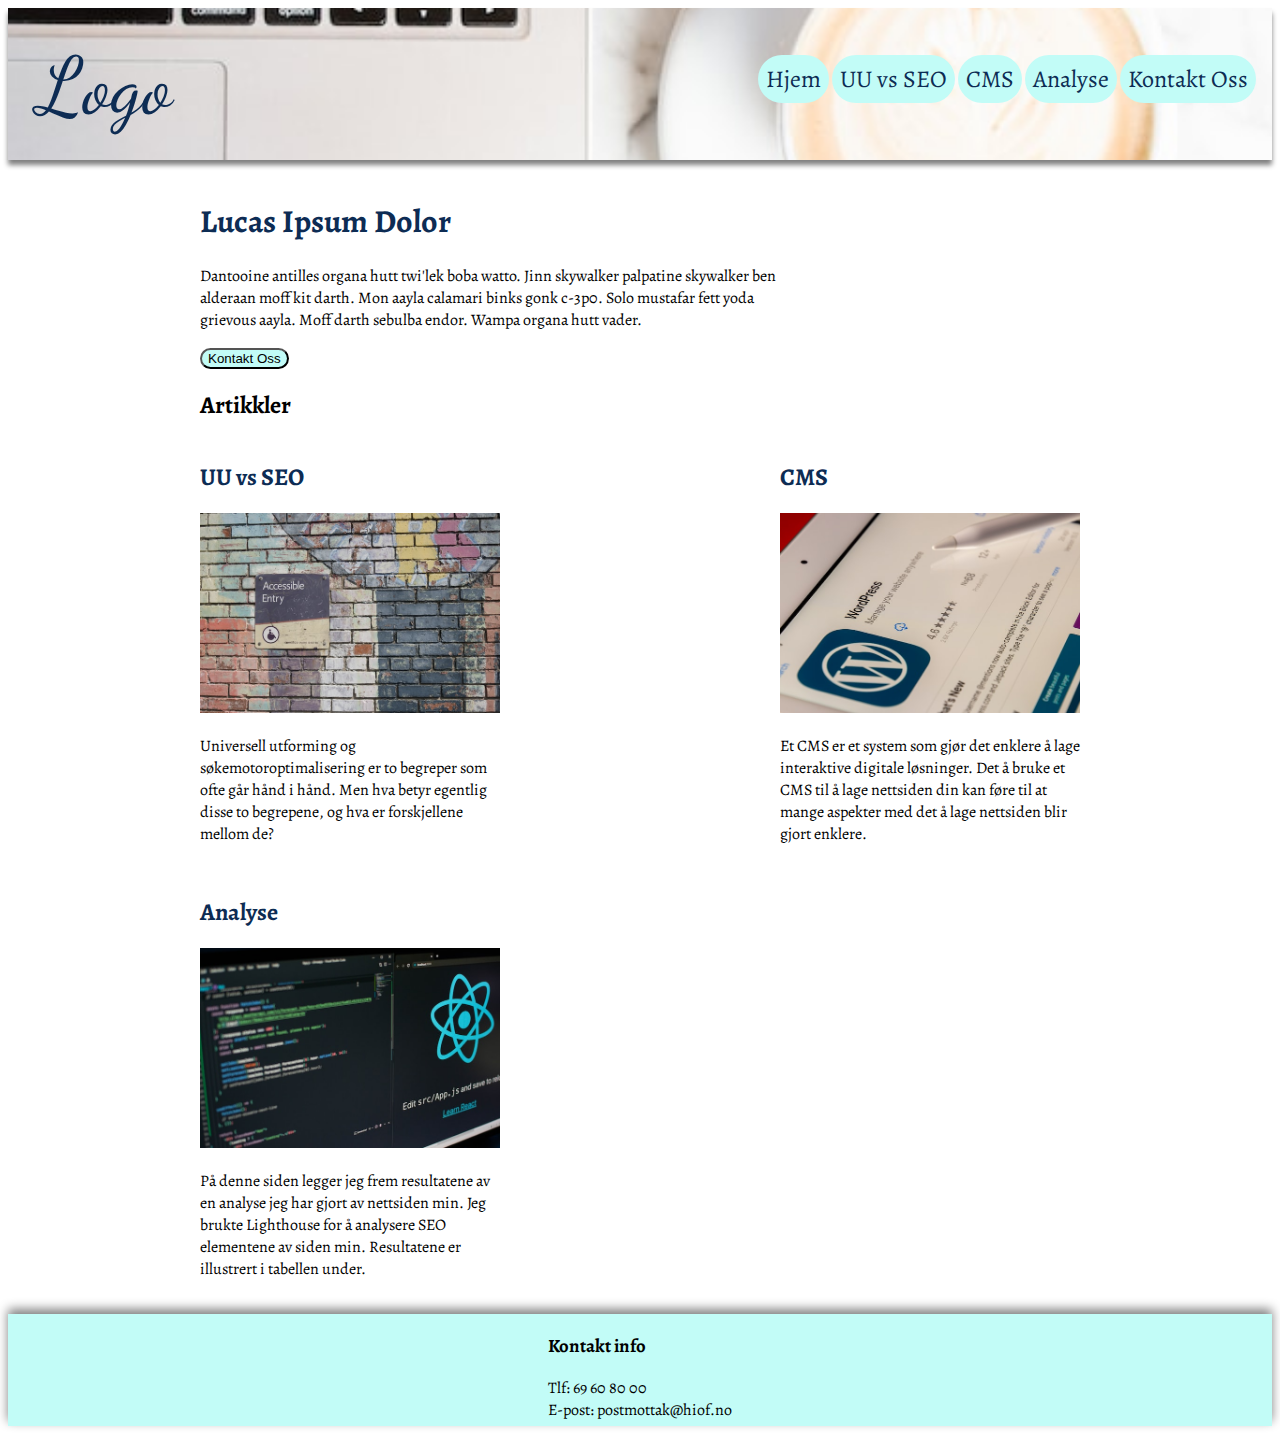
<file: index.html>
<!DOCTYPE html>
<html lang="nb">
    <head>
        <meta charset="UTF-8">
        <meta name="viewport" content="width=device-width, initial-scale=1">
        <meta name="description" content="Forsiden til Webutviklingseksamenen min.">
        <link href="fontawesome/css/fontawesome.css" rel="stylesheet">
        <link href="fontawesome/css/brands.css" rel="stylesheet">
        <link rel="stylesheet" type="text/css" href="fontawesome/css/solid.css">    
        <link rel="preconnect" href="https://fonts.googleapis.com">
        <link rel="preconnect" href="https://fonts.gstatic.com" crossorigin>
        <link href="https://fonts.googleapis.com/css2?family=Dancing+Script&display=swap" rel="stylesheet">
        <link rel="preconnect" href="https://fonts.googleapis.com">
        <link rel="preconnect" href="https://fonts.gstatic.com" crossorigin>
        <link href="https://fonts.googleapis.com/css2?family=Alegreya&display=swap" rel="stylesheet">
        <link rel="stylesheet" type="text/css" href="https://necolas.github.io/normalize.css/8.0.1/normalize.css">
        <link rel="stylesheet" type="text/css" href="style.css">
        <title>Forside</title>
    </head>
    <body>
        <div id="grid_container">
            <header>
                <h1 class="logo"><a href="index.html" class="logo_farge nostyle_link">Logo</a></h1>
                <nav>
                    <ul id="main-menu">
                        <li class="lys_farge knapp"><a href="index.html"  class="logo_farge nostyle_link">Hjem</a></li>
                        <li class="lys_farge knapp"><a href="uu_vs_seo.html"  class="logo_farge nostyle_link">UU vs SEO</a></li>
                        <li class="lys_farge knapp"><a href="cms.html"  class="logo_farge nostyle_link">CMS</a></li>
                        <li class="lys_farge knapp"><a href="analyse.html"  class="logo_farge nostyle_link">Analyse</a></li>
                        <li class="lys_farge knapp"><a href="kontakt_oss.html"  class="logo_farge nostyle_link">Kontakt Oss</a></li>
                    </ul>
                    <ul class="desktop-meny">
                        <li class="lys_farge knapp"><a href="index.html"  class="logo_farge nostyle_link">Hjem</a></li>
                        <li class="lys_farge knapp"><a href="uu_vs_seo.html"  class="logo_farge nostyle_link">UU vs SEO</a></li>
                        <li class="lys_farge knapp"><a href="cms.html"  class="logo_farge nostyle_link">CMS</a></li>
                        <li class="lys_farge knapp"><a href="analyse.html"  class="logo_farge nostyle_link">Analyse</a></li>
                        <li class="lys_farge knapp"><a href="kontakt_oss.html"  class="logo_farge nostyle_link">Kontakt Oss</a></li>
                    </ul>
                    <a href="#main-menu" id="ham-icon" class="logo_farge" onclick="hamMenu()"><i class="fa-solid fa-bars"></i></a>
                </nav>
            </header>

            <main>
                <section class="intro">
                    <h1 class="logo_farge">Lucas Ipsum Dolor</h1>
                    <p>Dantooine antilles organa hutt twi'lek boba watto. Jinn skywalker palpatine skywalker ben alderaan moff kit darth. Mon aayla calamari binks gonk c-3p0. Solo mustafar fett yoda grievous aayla. Moff darth sebulba endor. Wampa organa hutt vader.</p>
                    <form action="kontakt_oss.html">
                        <input class="lys_farge knapp" type="submit" value="Kontakt Oss">
                    </form>
                </section>
                <h2>Artikkler</h2>
                <section class="artikkel-boks">
                    <article>
                        <h2><a href='uu_vs_seo.html' class="logo_farge nostyle_link">UU vs SEO</a></h2>
                        <img src="bildebank/daniel-ali-ju1yFZkrxVg-unsplash.jpg" alt="Bilde av vegg med skilt der det står: Accessible entry" class="artikkel-bilde">
                        <p>Universell utforming og søkemotoroptimalisering er to begreper som ofte går hånd i hånd. Men hva betyr egentlig disse to begrepene, og hva er forskjellene mellom de?</p>
                    </article>
                    <article>
                        <h2><a href='cms.html' class="logo_farge nostyle_link">CMS</a></h2>
                        <img src="bildebank/souvik-banerjee--WPrNEM_6dg-unsplash.jpg" alt="Bilde av WordPress app" class="artikkel-bilde">
                        <p>Et CMS er et system som gjør det enklere å lage interaktive digitale løsninger. Det å bruke et CMS til å lage nettsiden din kan føre til at mange aspekter med det å lage nettsiden blir gjort enklere.</p>
                    </article>
                    <article>
                        <h2><a href='analyse.html' class="logo_farge nostyle_link">Analyse</a></h2>
                        <img src="bildebank/artikkel3.jpg" alt="Immage of another thing" class="artikkel-bilde">
                        <p>På denne siden legger jeg frem resultatene av en analyse jeg har gjort av nettsiden min. Jeg brukte Lighthouse for å analysere SEO elementene av siden min. Resultatene er illustrert i tabellen under.</p>
                    </article>
                </section>
            </main>
            <footer class="lys_farge">
                <div>
                    <h3>Kontakt info</h3>
                    <p>Tlf: 69 60 80 00<br>
                    E-post: postmottak@hiof.no</p>
                </div>
            </footer>
        </div>
        <script src="ham.js"></script>
    </body>
</html>
</file>
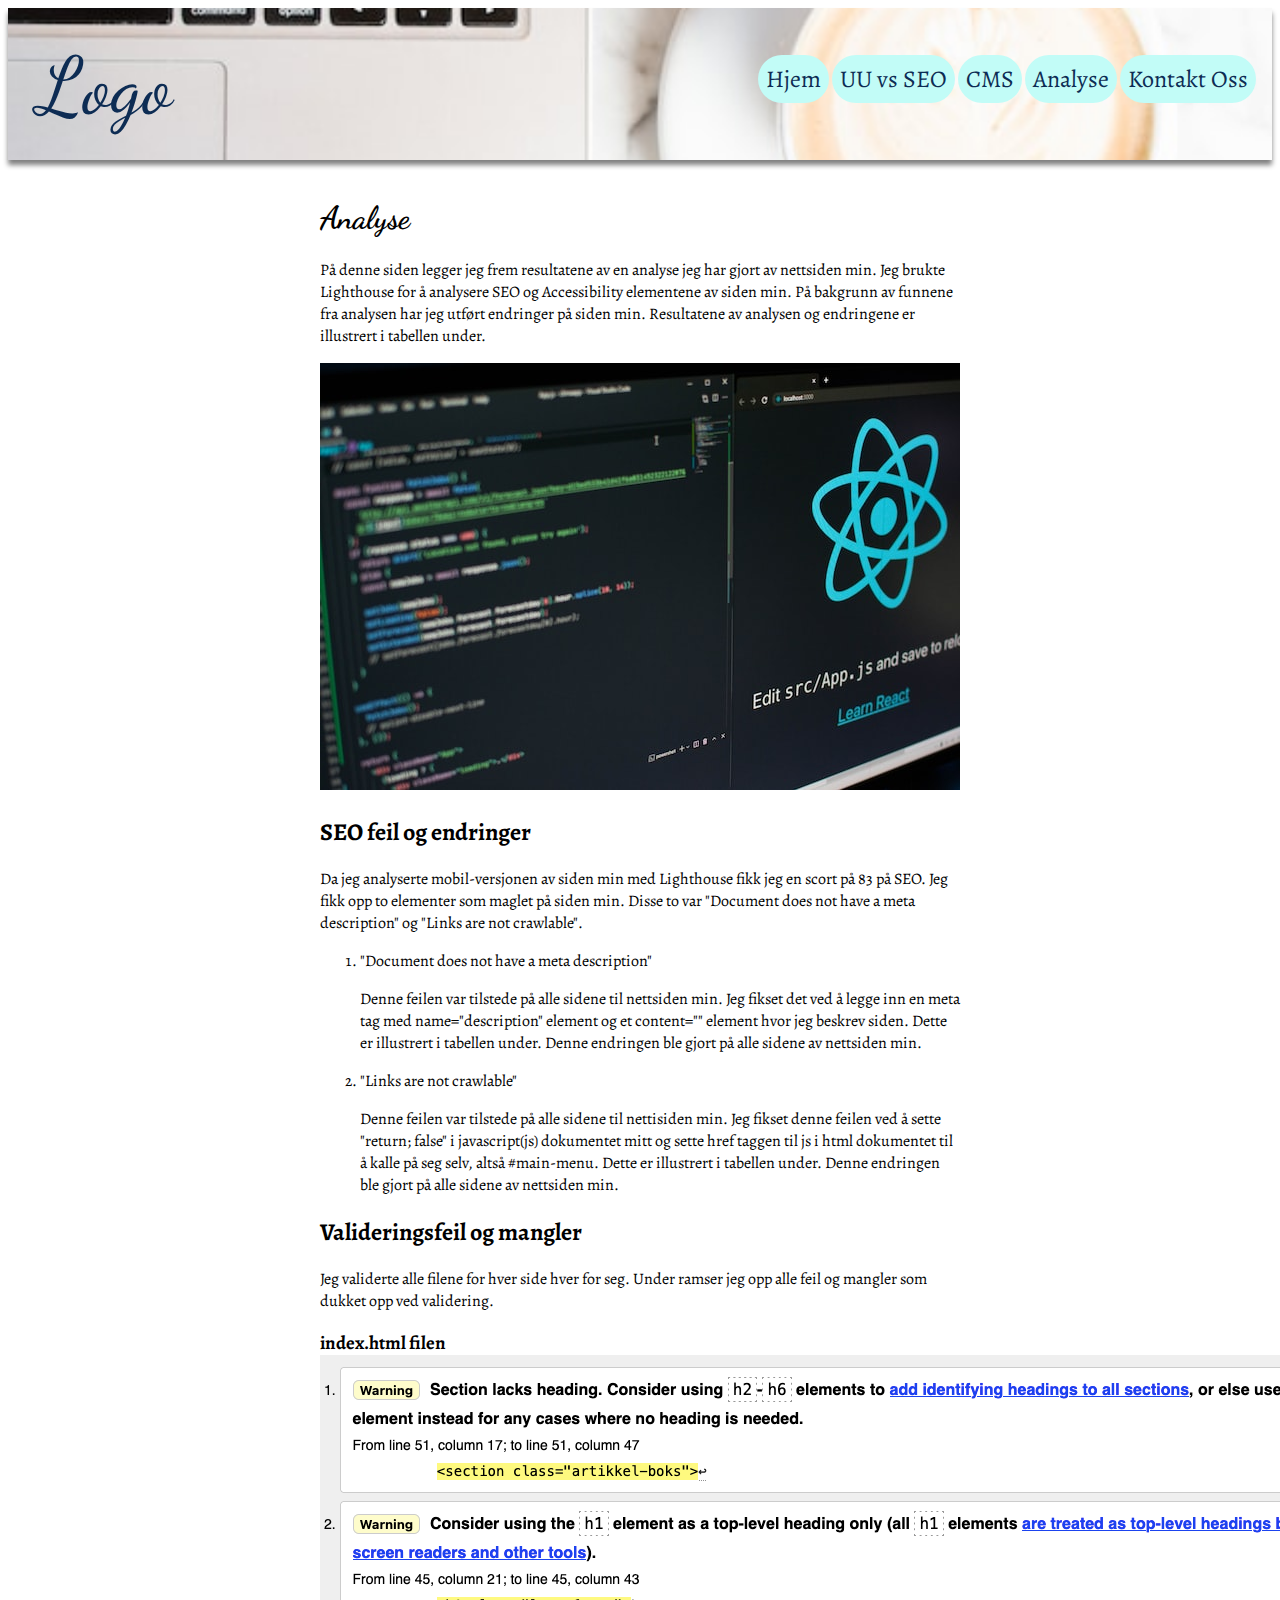
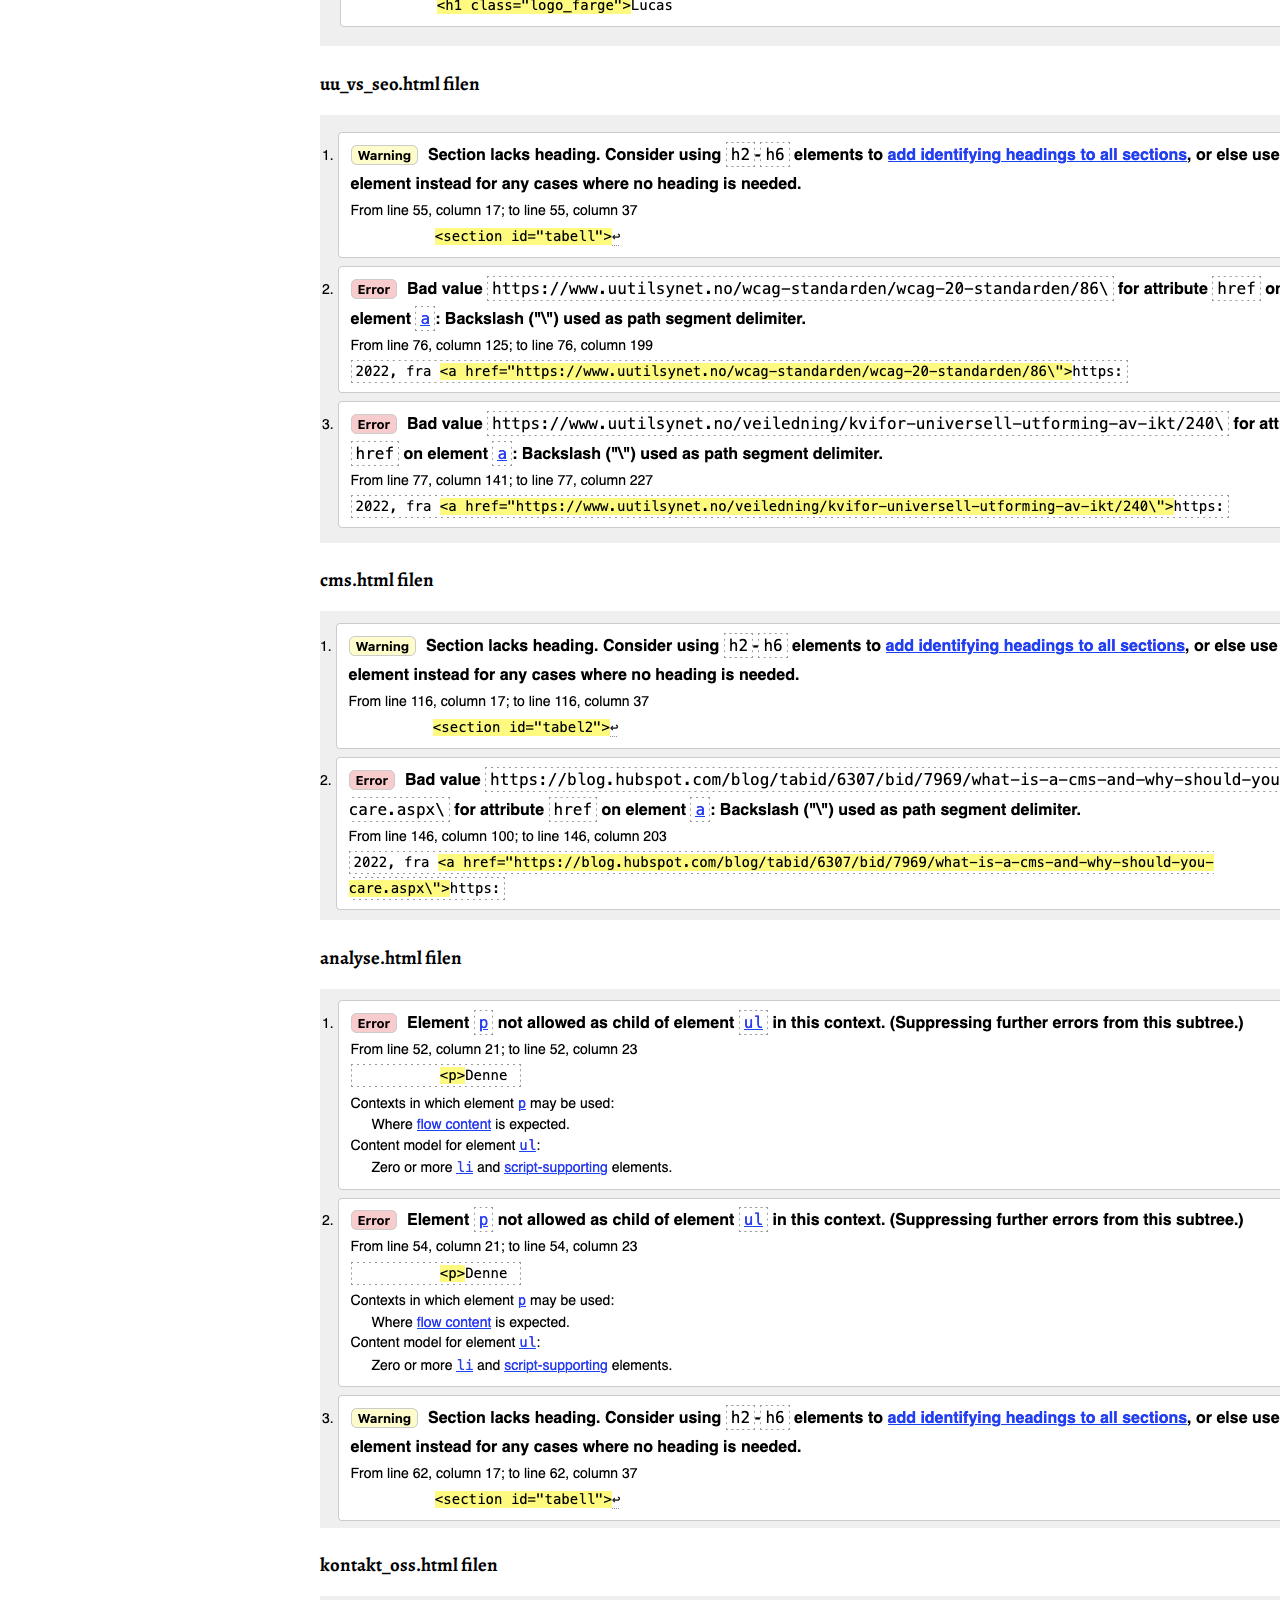
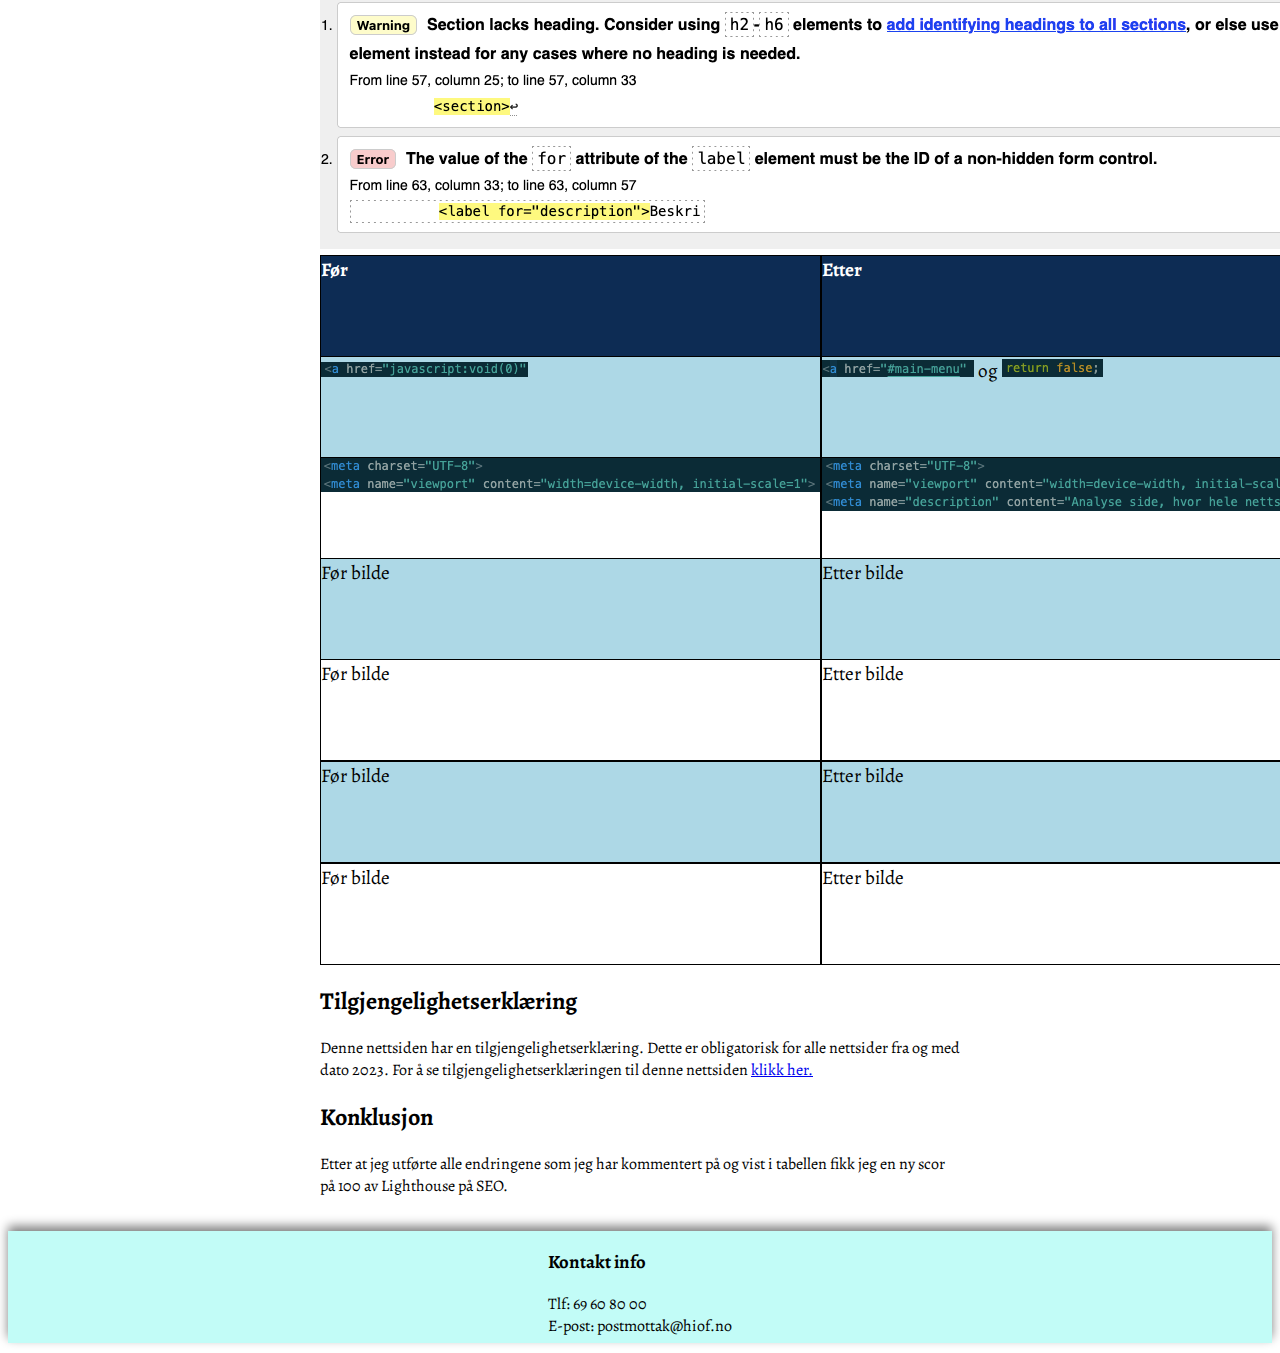
<file: analyse.html>
<!DOCTYPE html>
<html lang="nb">
    <head>
        <meta charset="UTF-8">
        <meta name="viewport" content="width=device-width, initial-scale=1">
        <meta name="description" content="Analyse side, hvor hele nettstedet blir analysert.">
        <meta property="og:url"                content="http://www.nytimes.com/2015/02/19/arts/international/when-great-minds-dont-think-alike.html" />
        <meta property="og:type"               content="article" />
        <meta property="og:title"              content="When Great Minds Don’t Think Alike" />
        <meta property="og:description"        content="How much does culture influence creative thinking?" />
        <meta property="og:image"              content="http://static01.nyt.com/images/2015/02/19/arts/international/19iht-btnumbers19A/19iht-btnumbers19A-facebookJumbo-v2.jpg" />
        <meta name="twitter:card" content="summary_large_image">
        <meta name="twitter:title" content="Analyse av nettiden">
        <meta name="twitter:description" content="På denne siden legger jeg frem resultatene av en analyse jeg har gjort av nettsiden min.">
        <meta name="twitter:site" content="@WebEksamen">
        <meta name="twitter:creator" content="@ymhope">
        <meta name="twitter:image" content="bildebank/header.jpg">
        <meta name="twitter:image:alt" content="Bilde av en kaffekopp og en PC på en pult">
        <link href="fontawesome/css/fontawesome.css" rel="stylesheet">
        <link href="fontawesome/css/brands.css" rel="stylesheet">
        <link rel="stylesheet" type="text/css" href="fontawesome/css/solid.css">    
        <link rel="preconnect" href="https://fonts.googleapis.com">
        <link rel="preconnect" href="https://fonts.gstatic.com" crossorigin>
        <link href="https://fonts.googleapis.com/css2?family=Dancing+Script&display=swap" rel="stylesheet">
        <link rel="preconnect" href="https://fonts.googleapis.com">
        <link rel="preconnect" href="https://fonts.gstatic.com" crossorigin>
        <link href="https://fonts.googleapis.com/css2?family=Alegreya&display=swap" rel="stylesheet">
        <link rel="stylesheet" type="text/css" href="https://necolas.github.io/normalize.css/8.0.1/normalize.css">
        <link rel="stylesheet" type="text/css" href="style.css">
        <link rel="stylesheet" type="text/css" href="innholdssider.css">
        <title>Analyse</title>
    </head>
    <body>
        <div id="grid_container">
            <header>
                <h1 class="logo"><a href="index.html" class="logo_farge nostyle_link">Logo</a></h1>
                <nav>
                    <ul id="main-menu">
                        <li class="lys_farge knapp"><a href="index.html"  class="logo_farge nostyle_link">Hjem</a></li>
                        <li class="lys_farge knapp"><a href="uu_vs_seo.html"  class="logo_farge nostyle_link">UU vs SEO</a></li>
                        <li class="lys_farge knapp"><a href="cms.html"  class="logo_farge nostyle_link">CMS</a></li>
                        <li class="lys_farge knapp"><a href="analyse.html"  class="logo_farge nostyle_link">Analyse</a></li>
                        <li class="lys_farge knapp"><a href="kontakt_oss.html"  class="logo_farge nostyle_link">Kontakt Oss</a></li>
                    </ul>
                    <ul class="desktop-meny">
                        <li class="lys_farge knapp"><a href="index.html"  class="logo_farge nostyle_link">Hjem</a></li>
                        <li class="lys_farge knapp"><a href="uu_vs_seo.html"  class="logo_farge nostyle_link">UU vs SEO</a></li>
                        <li class="lys_farge knapp"><a href="cms.html"  class="logo_farge nostyle_link">CMS</a></li>
                        <li class="lys_farge knapp"><a href="analyse.html"  class="logo_farge nostyle_link">Analyse</a></li>
                        <li class="lys_farge knapp"><a href="kontakt_oss.html"  class="logo_farge nostyle_link">Kontakt Oss</a></li>
                    </ul>
                    <a href="#main-menu" id="ham-icon" class="logo_farge" onclick="hamMenu()"><i class="fa-solid fa-bars"></i></a>
                </nav>
            </header>

            <main>
                <h1>Analyse</h1>
                <p>På denne siden legger jeg frem resultatene av en analyse jeg har gjort av nettsiden min. Jeg brukte Lighthouse for å analysere SEO og Accessibility elementene av siden min. På bakgrunn av funnene fra analysen har jeg utført endringer på siden min. Resultatene av analysen og endringene er illustrert i tabellen under.</p>
                <img src="bildebank/artikkel3.jpg" alt="Bilde">
                <h2>SEO feil og endringer</h2>
                <p>Da jeg analyserte mobil-versjonen av siden min med Lighthouse fikk jeg en scort på 83 på SEO. Jeg fikk opp to elementer som maglet på siden min. Disse to var "Document does not have a meta description" og "Links are not crawlable".</p>
                <ol>
                    <li lang="en">"Document does not have a meta description"</li>
                    <p>Denne feilen var tilstede på alle sidene til nettsiden min. Jeg fikset det ved å legge inn en meta tag med name="description" element og et content="" element hvor jeg beskrev siden. Dette er illustrert i tabellen under. Denne endringen ble gjort på alle sidene av nettsiden min. </p>
                    <li lang="en">"Links are not crawlable"</li>
                    <p>Denne feilen var tilstede på alle sidene til nettisiden min. Jeg fikset denne feilen ved å sette "return; false" i javascript(js) dokumentet mitt og sette href taggen til js i html dokumentet til å kalle på seg selv, altså #main-menu. Dette er illustrert i tabellen under. Denne endringen ble gjort på alle sidene av nettsiden min.</p>
                </ol>
                <h2>Valideringsfeil og mangler</h2>
                <p>Jeg validerte alle filene for hver side hver for seg. Under ramser jeg opp alle feil og mangler som dukket opp ved validering.</p>
                <h3>index.html filen</3>
                <img src="bildebank/valideringindex.png" alt="Bidle av feil og mangler på inderx.html siden etter validering.">
                <h3>uu_vs_seo.html filen</h3>
                <img src="bildebank/valideringuu.png" alt="Bidle av feil og mangler på uu_vs_seo.html siden etter validering.">
                <h3>cms.html filen</h3>
                <img src="bildebank/valideringcms.png" alt="Bidle av feil og mangler på cms.html siden etter validering.">
                <h3>analyse.html filen</h3>
                <img src="bildebank/valideringanalyse.png" alt="Bidle av feil og mangler på analyse.html siden etter validering.">
                <h3>kontakt_oss.html filen</h3>
                <img src="bildebank/valideringkontakt.png" alt="Bidle av feil og mangler på kontakt_oss.html siden etter validering.">
                <section id="tabell">
                    <!--Alle bildene i tabellen er screenshots tatt av meg selv.-->
                    <div class="kol to">
                        <p class="øverst andrek">Før</p>
                        <p class="rado"><img class="føretter" src="bildebank/fcrawler.png" alt="Bilde av hvordan koden var før endringer"></p>
                        <p><img src="bildebank/fmeta.png" alt="Bilde av hvrdan koden var før endringer."></p>
                        <p class="rado">Før bilde</p>
                        <p>Før bilde</p>
                        <p class="rado">Før bilde</p>
                        <p>Før bilde</p>
                    </div>
                    <div class="kol tre">
                        <p class="øverst tredjek">Etter</p>
                        <p class="rado"><img class="føretter" src="bildebank/ecrawler.png" alt="Bilde av hvordan koden var etter endringer."> og <img src="bildebank/jsendring.png" alt="Bilde av endring"></p>
                        <p><img src="bildebank/emeta.png" alt="Bilde av hvordan koden var etter endringer."></p>
                        <p class="rado">Etter bilde</p>
                        <p>Etter bilde</p>
                        <p class="rado">Etter bilde</p>
                        <p>Etter bilde</p>
                    </div>
                </section>
                <h2>Tilgjengelighetserklæring</h2>
                <p>Denne nettsiden har en tilgjengelighetserklæring. Dette er obligatorisk for alle nettsider fra og med dato 2023. For å se tilgjengelighetserklæringen til denne nettsiden <a href="tilgjengelighetserklæring.xlsx">klikk her.</a></p>
                <h2>Konklusjon</h2>
                <p>Etter at jeg utførte alle endringene som jeg har kommentert på og vist i tabellen fikk jeg en ny scor på 100 av Lighthouse på SEO.</p>
            </main>
            <footer class="lys_farge">
                <div>
                    <h3>Kontakt info</h3>
                    <p>Tlf: 69 60 80 00<br>
                    E-post: postmottak@hiof.no</p>
                </div>
            </footer>
        </div>
        <script src="ham.js"></script>
    </body>
</html>
</file>
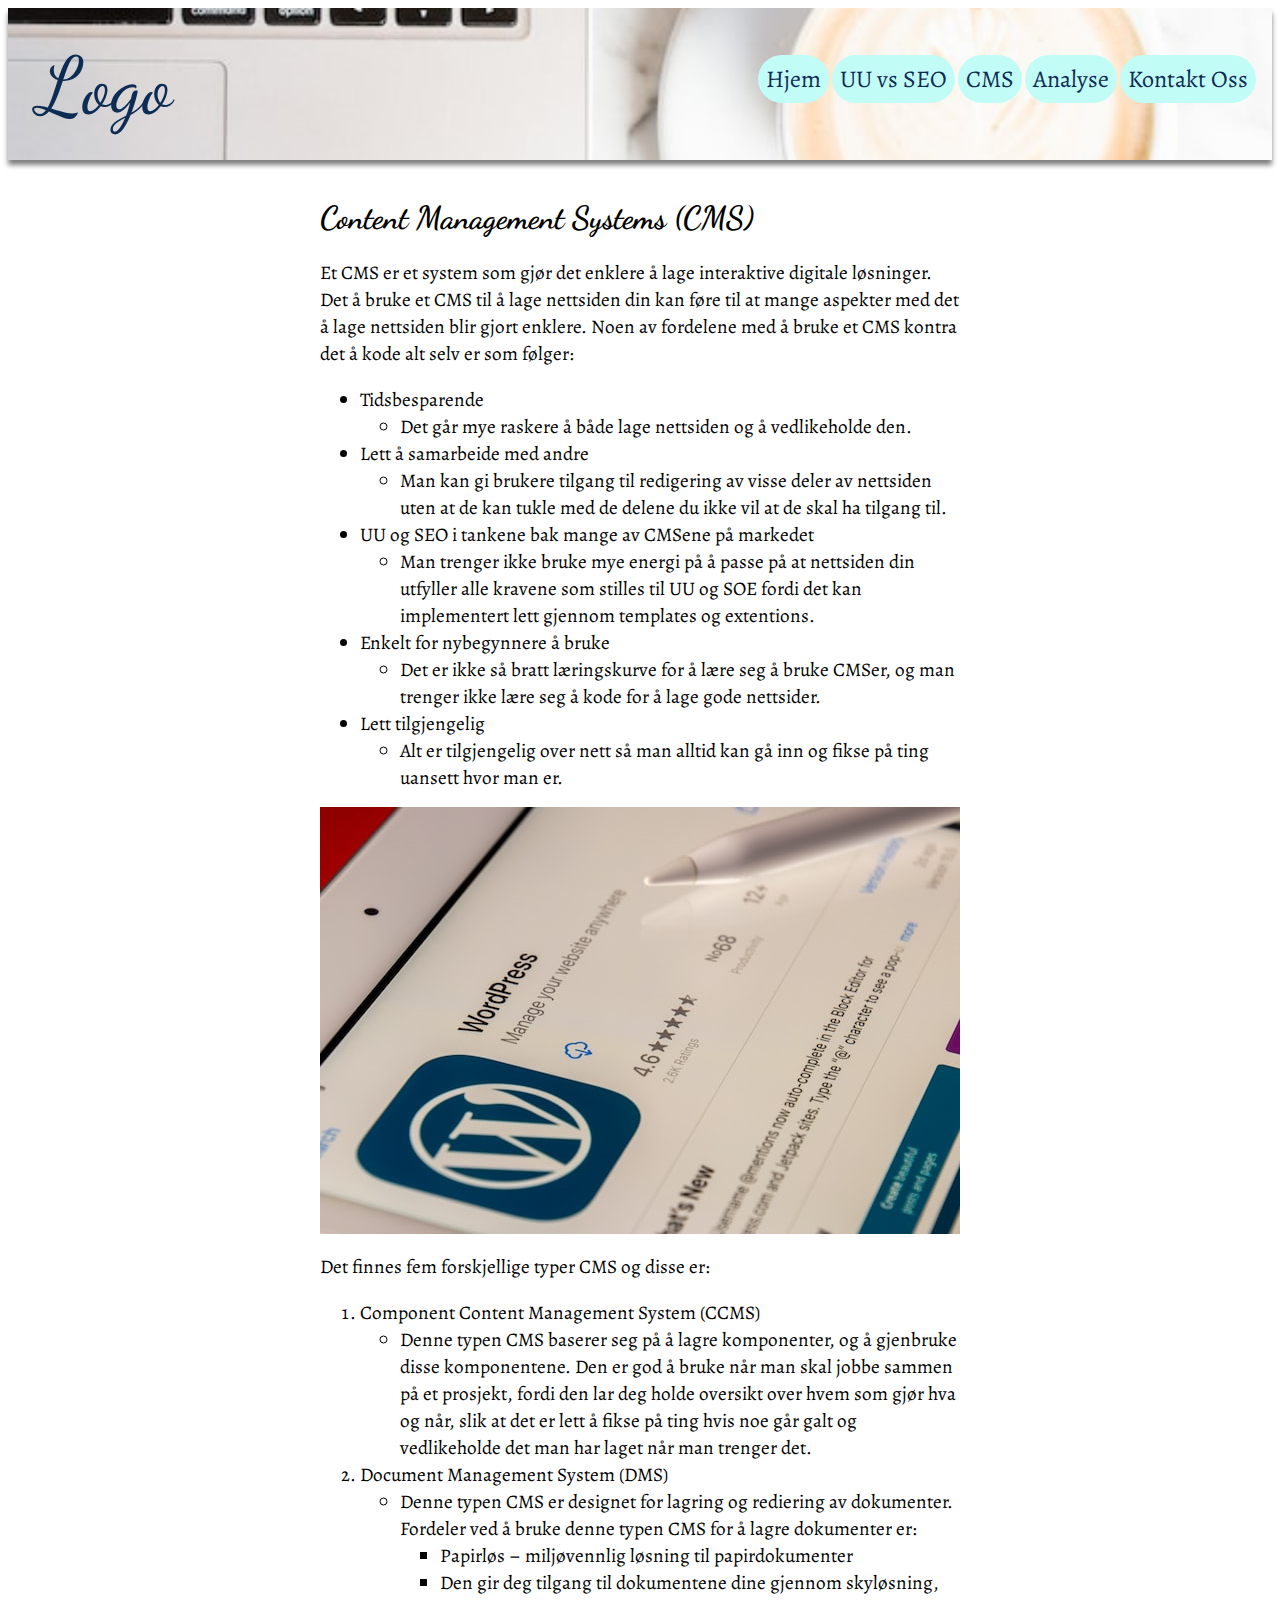
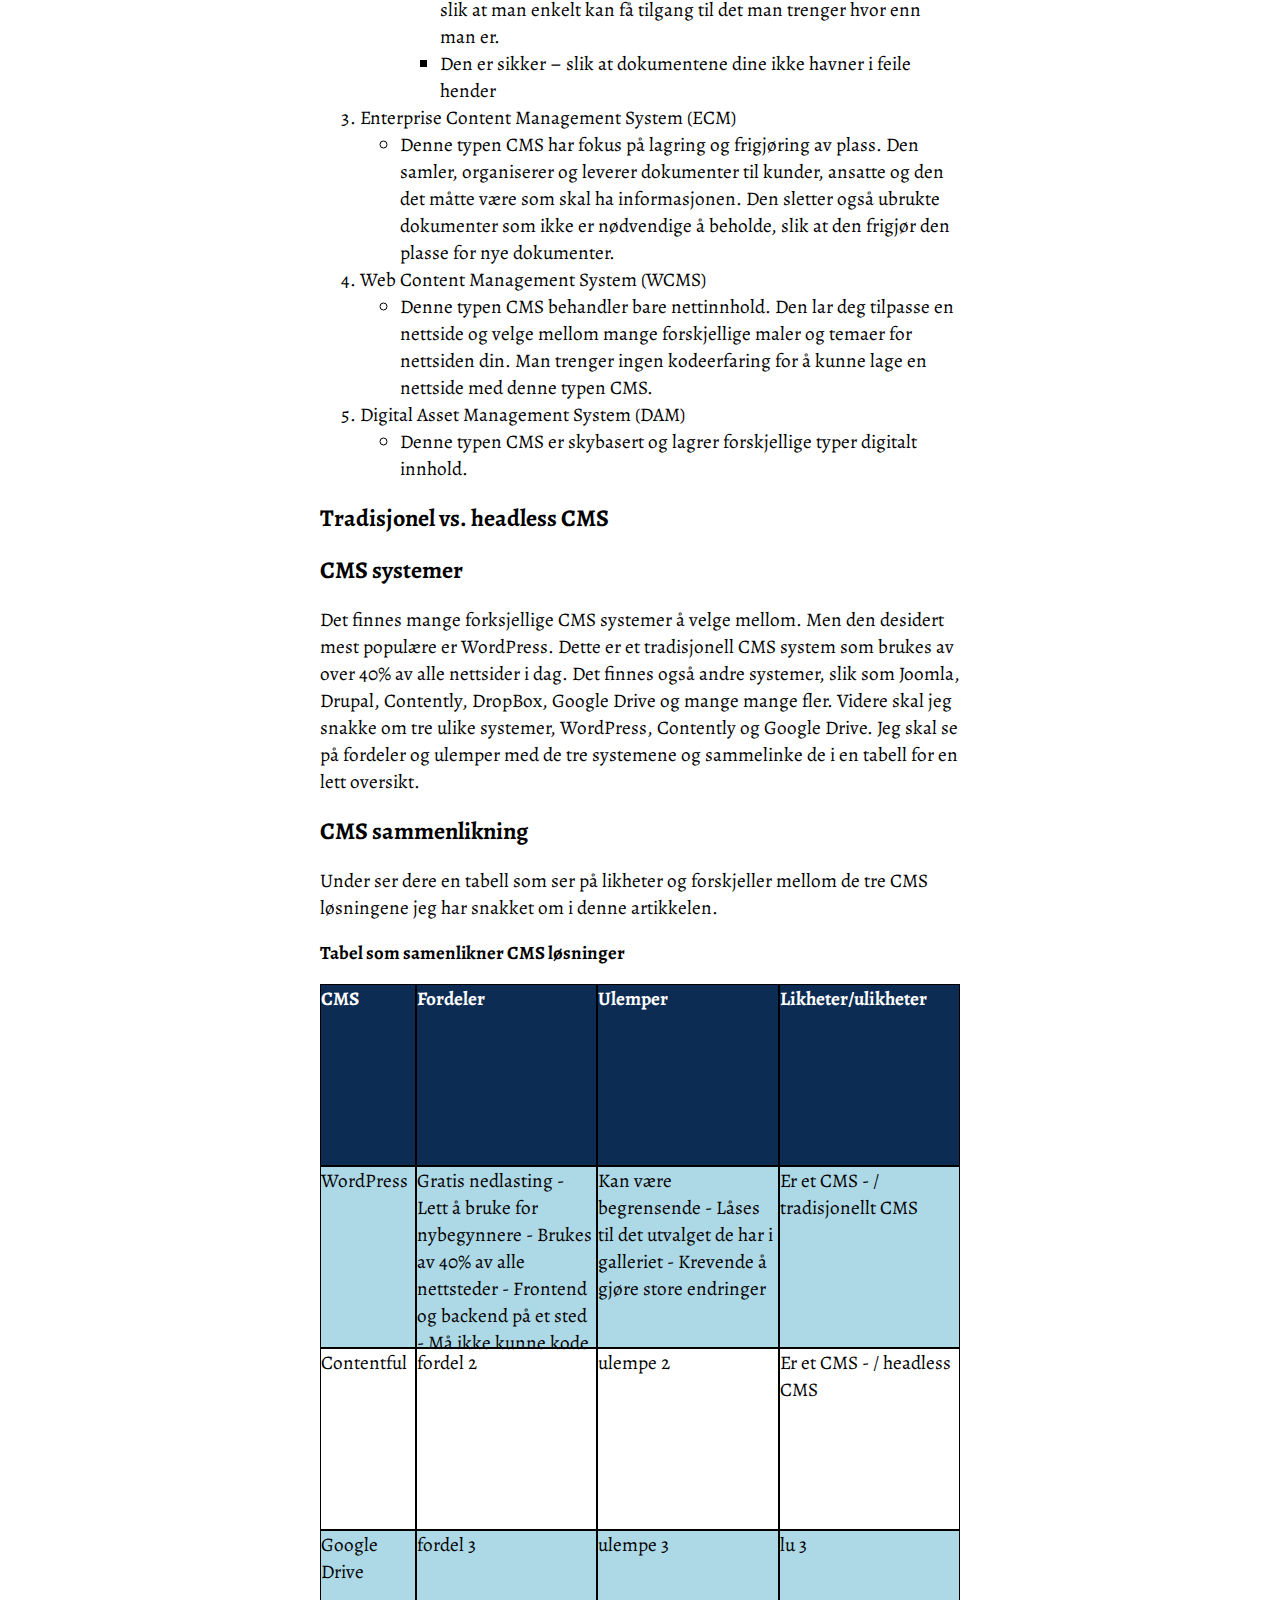
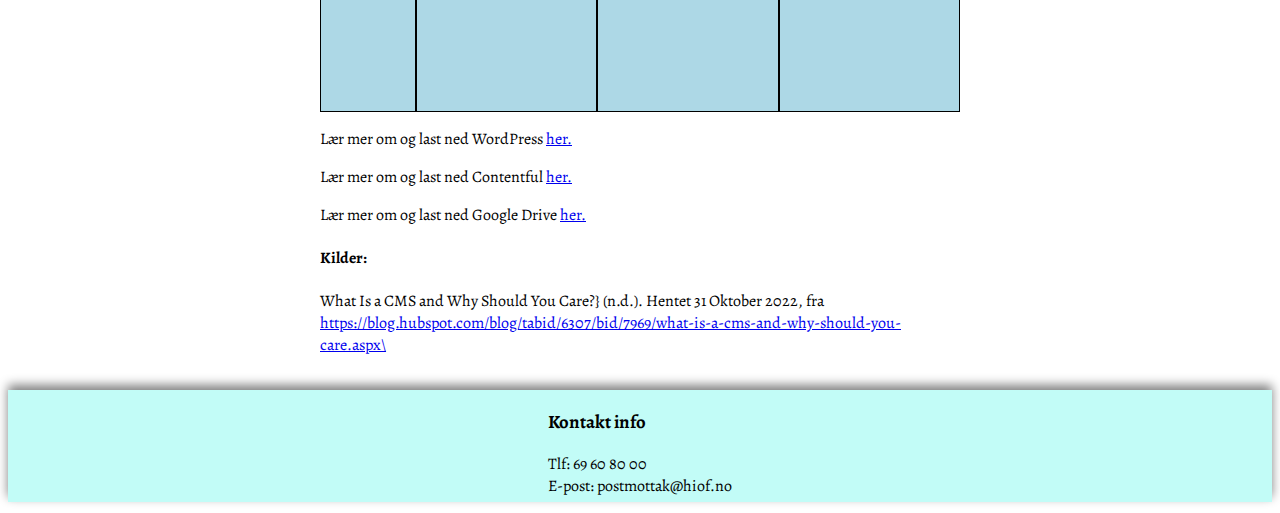
<file: cms.html>
<!DOCTYPE html>
<html lang="nb">
    <head>
        <meta charset="UTF-8">
        <meta name="viewport" content="width=device-width, initial-scale=1">
        <meta name="description" content="CMS, Content Management Systems">
        <link href="fontawesome/css/fontawesome.css" rel="stylesheet">
        <link href="fontawesome/css/brands.css" rel="stylesheet">
        <link rel="stylesheet" type="text/css" href="fontawesome/css/solid.css">    
        <link rel="preconnect" href="https://fonts.googleapis.com">
        <link rel="preconnect" href="https://fonts.gstatic.com" crossorigin>
        <link href="https://fonts.googleapis.com/css2?family=Dancing+Script&display=swap" rel="stylesheet">
        <link rel="preconnect" href="https://fonts.googleapis.com">
        <link rel="preconnect" href="https://fonts.gstatic.com" crossorigin>
        <link href="https://fonts.googleapis.com/css2?family=Alegreya&display=swap" rel="stylesheet">
        <link rel="stylesheet" type="text/css" href="https://necolas.github.io/normalize.css/8.0.1/normalize.css">
        <link rel="stylesheet" type="text/css" href="style.css">
        <link rel="stylesheet" type="text/css" href="innholdssider.css">
        <title>CMS</title>
    </head>
    <body>
        <div id="grid_container">
            <header>
                <h1 class="logo"><a href="index.html" class="logo_farge nostyle_link">Logo</a></h1>
                <nav>
                    <ul id="main-menu">
                        <li class="lys_farge knapp"><a href="index.html"  class="logo_farge nostyle_link">Hjem</a></li>
                        <li class="lys_farge knapp"><a href="uu_vs_seo.html"  class="logo_farge nostyle_link">UU vs SEO</a></li>
                        <li class="lys_farge knapp"><a href="cms.html"  class="logo_farge nostyle_link">CMS</a></li>
                        <li class="lys_farge knapp"><a href="analyse.html"  class="logo_farge nostyle_link">Analyse</a></li>
                        <li class="lys_farge knapp"><a href="kontakt_oss.html"  class="logo_farge nostyle_link">Kontakt Oss</a></li>
                    </ul>
                    <ul class="desktop-meny">
                        <li class="lys_farge knapp"><a href="index.html"  class="logo_farge nostyle_link">Hjem</a></li>
                        <li class="lys_farge knapp"><a href="uu_vs_seo.html"  class="logo_farge nostyle_link">UU vs SEO</a></li>
                        <li class="lys_farge knapp"><a href="cms.html"  class="logo_farge nostyle_link">CMS</a></li>
                        <li class="lys_farge knapp"><a href="analyse.html"  class="logo_farge nostyle_link">Analyse</a></li>
                        <li class="lys_farge knapp"><a href="kontakt_oss.html"  class="logo_farge nostyle_link">Kontakt Oss</a></li>
                    </ul>
                    <a href="#main-menu" id="ham-icon" class="logo_farge" onclick="hamMenu()"><i class="fa-solid fa-bars"></i></a>
                </nav>
            </header>

            <main>
                <h1>Content Management Systems (CMS)</h1>
                <p class="texti">Et CMS er et system som gjør det enklere å lage interaktive digitale løsninger. Det å bruke et CMS til å lage nettsiden din kan føre til at mange aspekter med det å lage nettsiden blir gjort enklere. Noen av fordelene med å bruke et CMS kontra det å kode alt selv er som følger:</p>
                <ul>
                    <li class="texti">Tidsbesparende
                        <ul>
                            <li class="texti">Det går mye raskere å både lage nettsiden og å vedlikeholde den.</li>
                        </ul>
                    </li>
                    <li class="texti">Lett å samarbeide med andre
                        <ul> 
                            <li class="texti">Man kan gi brukere tilgang til redigering av visse deler av nettsiden uten at de kan tukle med de delene du ikke vil at de skal ha tilgang til.</li>
                        </ul>
                    </li>
                    <li class="texti">UU og SEO i tankene bak mange av CMSene på markedet
                        <ul> 
                            <li class="texti">Man trenger ikke bruke mye energi på å passe på at nettsiden din utfyller alle kravene som stilles til UU og SOE fordi det kan implementert lett gjennom templates og extentions.</li>
                        </ul>
                    </li>
                    <li class="texti">Enkelt for nybegynnere å bruke
                        <ul> 
                            <li class="texti">Det er ikke så bratt læringskurve for å lære seg å bruke CMSer, og man trenger ikke lære seg å kode for å lage gode nettsider.</li>
                        </ul>
                    </li>
                    <li class="texti">Lett tilgjengelig
                        <ul>
                            <li class="texti">Alt er tilgjengelig over nett så man alltid kan gå inn og fikse på ting uansett hvor man er.</li>
                        </ul>
                    </li>
                </ul>
                <img src="bildebank/souvik-banerjee--WPrNEM_6dg-unsplash.jpg" alt="Bilde av WordPress app" id="cmsbilde">
                <p class="texti">Det finnes fem forskjellige typer CMS og disse er:</p>
                <ol>
                    <li class="texti">Component Content Management System (CCMS)
                        <ul>
                            <li class="texti">Denne typen CMS baserer seg på å lagre komponenter, og å gjenbruke disse komponentene. Den er god å bruke når man skal jobbe sammen på et prosjekt, fordi den lar deg holde oversikt over hvem som gjør hva og når, slik at det er lett å fikse på ting hvis noe går galt og vedlikeholde det man har laget når man trenger det.</li>
                        </ul>
                    </li>
                    <li class="texti">Document Management System (DMS)
                        <ul>
                            <li class="texti">Denne typen CMS er designet for lagring og rediering av dokumenter. Fordeler ved å bruke denne typen CMS for å lagre dokumenter er:
                                <ul>
                                    <li class="texti">Papirløs – miljøvennlig løsning til papirdokumenter</li>
                                    <li class="texti">Den gir deg tilgang til dokumentene dine gjennom skyløsning, slik at man enkelt kan få tilgang til det man trenger hvor enn man er.</li>
                                    <li class="texti">Den er sikker – slik at dokumentene dine ikke havner i feile hender</li>
                                </ul>
                            </li>
                        </ul>
                    </li>
                    <li class="texti">Enterprise Content Management System (ECM)
                        <ul>
                        <li class="texti">Denne typen CMS har fokus på lagring og frigjøring av plass. Den samler, organiserer og leverer dokumenter til kunder, ansatte og den det måtte være som skal ha informasjonen. Den sletter også ubrukte dokumenter som ikke er nødvendige å beholde, slik at den frigjør den plasse for nye dokumenter.</li>
                        </ul>
                    </li>
                    <li class="texti">Web Content Management System (WCMS)
                        <ul>
                            <li class="texti">Denne typen CMS behandler bare nettinnhold. Den lar deg tilpasse en nettside og velge mellom mange forskjellige maler og temaer for nettsiden din. Man trenger ingen kodeerfaring for å kunne lage en nettside med denne typen CMS.</li>
                        </ul>
                    </li>
                    <li class="texti">Digital Asset Management System (DAM)
                        <ul>
                            <li class="texti">Denne typen CMS er skybasert og lagrer forskjellige typer digitalt innhold.</li>
                        </ul>
                    </li>
                </ol>
                <h2>Tradisjonel vs. headless CMS</h2>
                <p></p>
                <h2>CMS systemer</h2>
                <p class="texti">Det finnes mange forksjellige CMS systemer å velge mellom. Men den desidert mest populære er WordPress. Dette er et tradisjonell CMS system som brukes av over 40% av alle nettsider i dag. Det finnes også andre systemer, slik som Joomla, Drupal, Contently, DropBox, Google Drive og mange mange fler. Videre skal jeg snakke om tre ulike systemer, WordPress, Contently og Google Drive. Jeg skal se på fordeler og ulemper med de tre systemene og sammelinke de i en tabell for en lett oversikt.</p>
                <h2>CMS sammenlikning</h2>
                <p class="texti">Under ser dere en tabell som ser på likheter og forskjeller mellom de tre CMS løsningene jeg har snakket om i denne artikkelen.</p>
                <h3>Tabel som samenlikner CMS løsninger</h3>
                <section id="tabel2">
                    <div class="kol en">
                        <p class="øverst">CMS</p>
                        <p class="rado">WordPress</p>
                        <p>Contentful</p>
                        <p class="rado">Google Drive</p>
                    </div>
                    <div class="kol to">
                        <p class="øverst">Fordeler</p>
                        <p class="rado">Gratis nedlasting - Lett å bruke for nybegynnere - Brukes av 40% av alle nettsteder - Frontend og backend på et sted - Må ikke kunne kode</p>
                        <p>fordel 2</p>
                        <p class="rado">fordel 3</p>
                    </div>
                    <div class="kol tre">
                        <p class="øverst">Ulemper</p>
                        <p class="rado">Kan være begrensende - Låses til det utvalget de har i galleriet - Krevende å gjøre store endringer</p>
                        <p>ulempe 2</p>
                        <p class="rado">ulempe 3</p>
                    </div>
                    <div class="kol fire">
                        <p class="øverst">Likheter/ulikheter</p>
                        <p class="rado">Er et CMS - / tradisjonellt CMS</p>
                        <p>Er et CMS - / headless CMS</p>
                        <p class="rado">lu 3</p>
                    </div>
                </section>
                <p>Lær mer om og last ned WordPress <a href="https://wordpress.com/">her.</a></p>
                <p>Lær mer om og last ned Contentful <a href="https://www.contentful.com/">her.</a></p>
                <p>Lær mer om og last ned Google Drive <a href="https://www.drivecms.xyz/">her.</a></p>
                <h4>Kilder:</h4>
                    <p>What Is a CMS and Why Should You Care?} (n.d.). Hentet 31 Oktober 2022, fra <a href="https://blog.hubspot.com/blog/tabid/6307/bid/7969/what-is-a-cms-and-why-should-you-care.aspx\">https://blog.hubspot.com/blog/tabid/6307/bid/7969/what-is-a-cms-and-why-should-you-care.aspx\</a></p>
            </main>
            <footer class="lys_farge">
                <div>
                    <h3>Kontakt info</h3>
                    <p>Tlf: 69 60 80 00<br>
                    E-post: postmottak@hiof.no</p>
                </div>
            </footer>
        </div>
        <script src="ham.js"></script>
    </body>
</html>
</file>
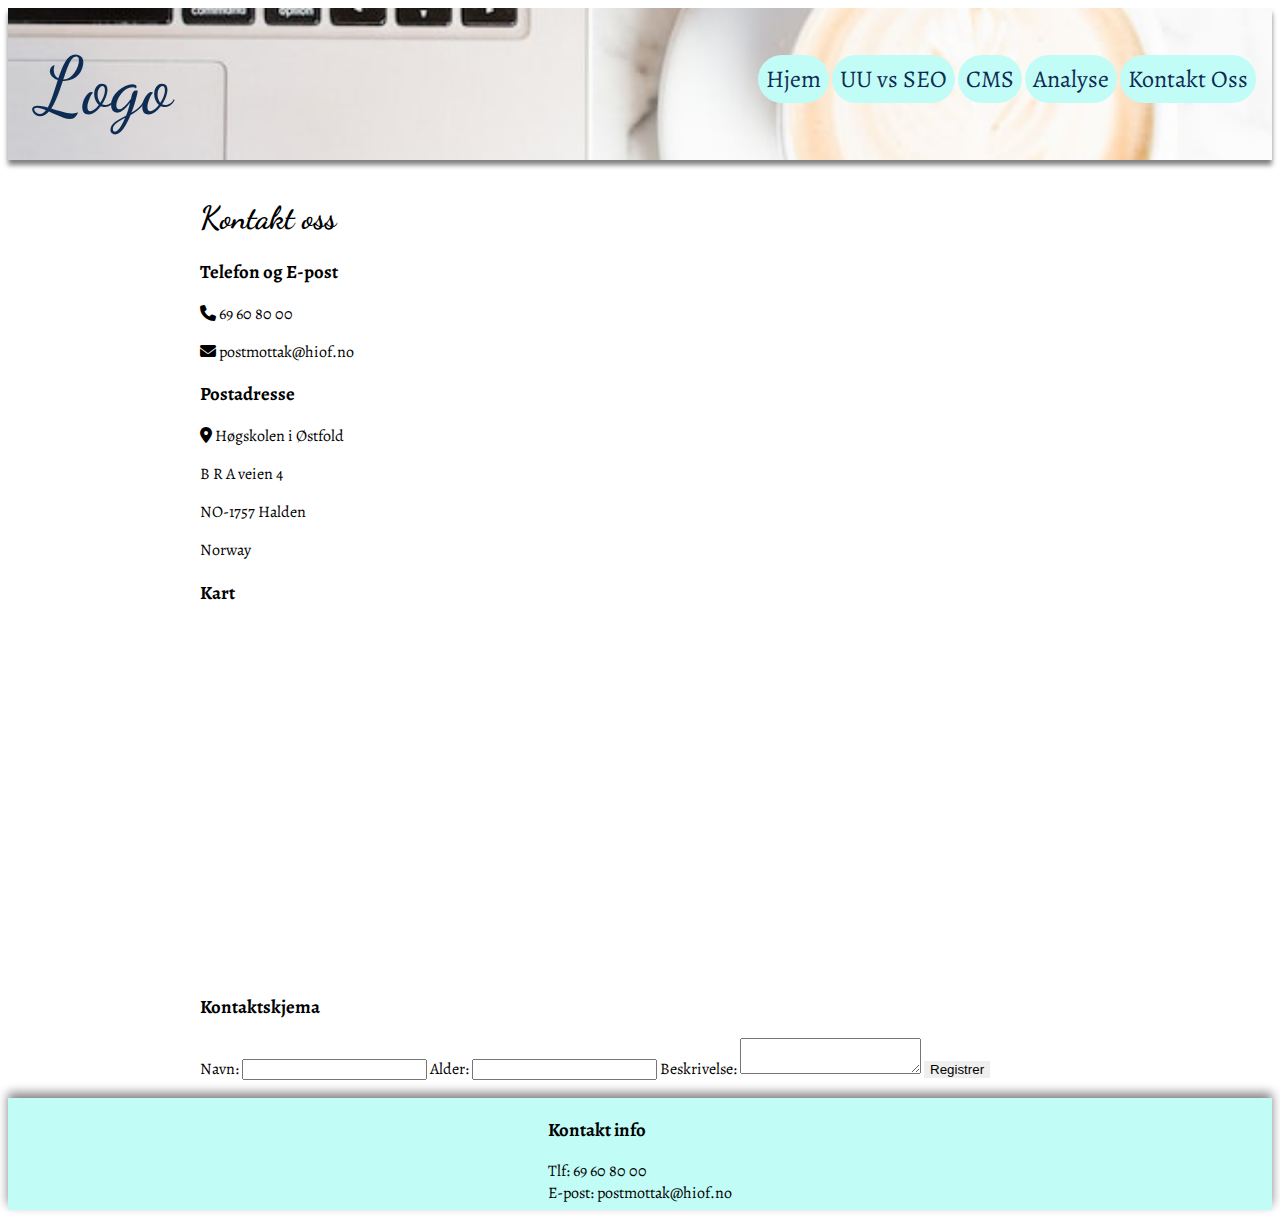
<file: kontakt_oss.html>
<!DOCTYPE html>
<html lang="nb">
    <head>
        <meta charset="UTF-8">
        <meta name="viewport" content="width=device-width, initial-scale=1">
        <meta name="description" content="Kontakt informasjon">
        <link href="fontawesome/css/fontawesome.css" rel="stylesheet">
        <link href="fontawesome/css/brands.css" rel="stylesheet">
        <link rel="stylesheet" type="text/css" href="fontawesome/css/solid.css">    
        <link rel="preconnect" href="https://fonts.googleapis.com">
        <link rel="preconnect" href="https://fonts.gstatic.com" crossorigin>
        <link href="https://fonts.googleapis.com/css2?family=Dancing+Script&display=swap" rel="stylesheet">
        <link rel="preconnect" href="https://fonts.googleapis.com">
        <link rel="preconnect" href="https://fonts.gstatic.com" crossorigin>
        <link href="https://fonts.googleapis.com/css2?family=Alegreya&display=swap" rel="stylesheet">
        <link rel="stylesheet" type="text/css" href="https://necolas.github.io/normalize.css/8.0.1/normalize.css">
        <link rel="stylesheet" type="text/css" href="style.css">
        <title>Kontakt Oss</title>
    </head>
    <body>
        <div id="grid_container">
            <header>
                <h1 class="logo"><a href="index.html" class="logo_farge nostyle_link">Logo</a></h1>
                <nav>
                    <ul id="main-menu">
                        <li class="lys_farge knapp"><a href="index.html"  class="logo_farge nostyle_link">Hjem</a></li>
                        <li class="lys_farge knapp"><a href="uu_vs_seo.html"  class="logo_farge nostyle_link">UU vs SEO</a></li>
                        <li class="lys_farge knapp"><a href="cms.html"  class="logo_farge nostyle_link">CMS</a></li>
                        <li class="lys_farge knapp"><a href="analyse.html"  class="logo_farge nostyle_link">Analyse</a></li>
                        <li class="lys_farge knapp"><a href="kontakt_oss.html"  class="logo_farge nostyle_link">Kontakt Oss</a></li>
                    </ul>
                    <ul class="desktop-meny">
                        <li class="lys_farge knapp"><a href="index.html"  class="logo_farge nostyle_link">Hjem</a></li>
                        <li class="lys_farge knapp"><a href="uu_vs_seo.html"  class="logo_farge nostyle_link">UU vs SEO</a></li>
                        <li class="lys_farge knapp"><a href="cms.html"  class="logo_farge nostyle_link">CMS</a></li>
                        <li class="lys_farge knapp"><a href="analyse.html"  class="logo_farge nostyle_link">Analyse</a></li>
                        <li class="lys_farge knapp"><a href="kontakt_oss.html"  class="logo_farge nostyle_link">Kontakt Oss</a></li>
                    </ul>
                    <a href="#main-menu" id="ham-icon" class="logo_farge" onclick="hamMenu()"><i class="fa-solid fa-bars"></i></a>
                </nav>
            </header>

            <main>
                <h1>Kontakt oss</h1>
                    <h3>Telefon og E-post</h3>
                        <p><i class="fa-solid fa-phone"></i> 69 60 80 00</p>
                        <p><i class="fa-solid fa-envelope"></i> postmottak@hiof.no</p>
                    <h3>Postadresse</h3>
                        <p><i class="fa-solid fa-location-dot"></i> Høgskolen i Østfold</p>
                        <p>B R A veien 4</p>
                        <p>NO-1757 Halden</p>
                        <p>Norway</p>
                    <h3>Kart</h3>
                    <div class="kart"><iframe src="https://www.google.com/maps/embed?pb=!1m18!1m12!1m3!1d2047.1882761207728!2d11.350614615705858!3d59.12925023409114!2m3!1f0!2f0!3f0!3m2!1i1024!2i768!4f13.1!3m3!1m2!1s0x464412f0d344246f%3A0x4e47f19c99b253b1!2s%C3%98stfold%20University%20College!5e0!3m2!1sen!2sno!4v1669946089556!5m2!1sen!2sno" width="600" height="450" style="border:0;" allowfullscreen="" loading="lazy" referrerpolicy="no-referrer-when-downgrade"></iframe></div>
                    <h3>Kontaktskjema</h3>
                    <!--Brukt koden som vi skrev i timen til skjemaet. Kilde: https://github.com/ackarlse/webutvikling2022/blob/main/kontaktskjema-servermiljo/contact/index.html-->
                        <section>
                            <form action="register.php" method="post">
                                <label for="name">Navn: </label>
                                <input type="text" name="name" id="name">
                                <label for="age">Alder: </label>
                                <input type="number" name="age" id="age">
                                <label for="description">Beskrivelse: </label>
                                <textarea name="description"></textarea>
                                <button type="submit">Registrer</button>
                            </form>
                        </section>
            </main>
            <footer class="lys_farge">
                <div>
                    <h3>Kontakt info</h3>
                    <p>Tlf: 69 60 80 00<br>
                    E-post: postmottak@hiof.no</p>
                </div>
            </footer>
        </div>
        <script src="ham.js"></script>
    </body>
</html>
</file>
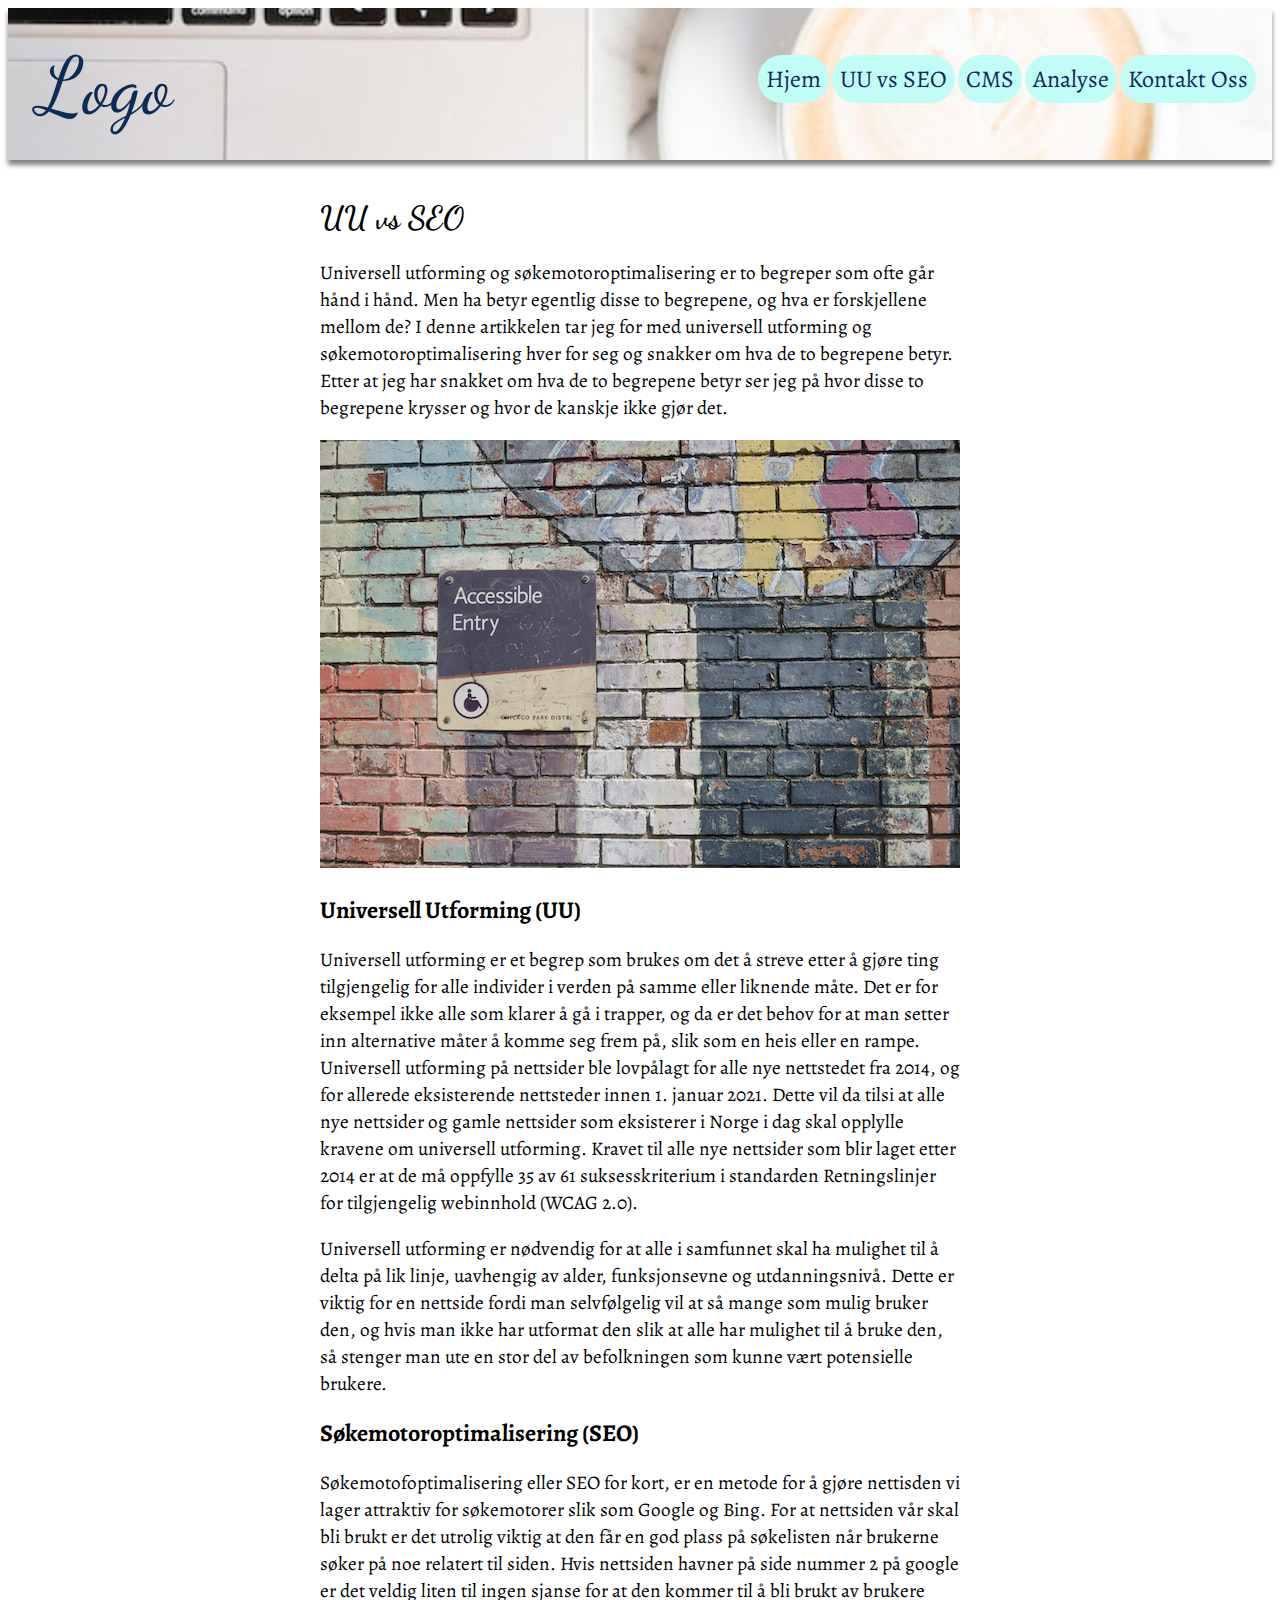
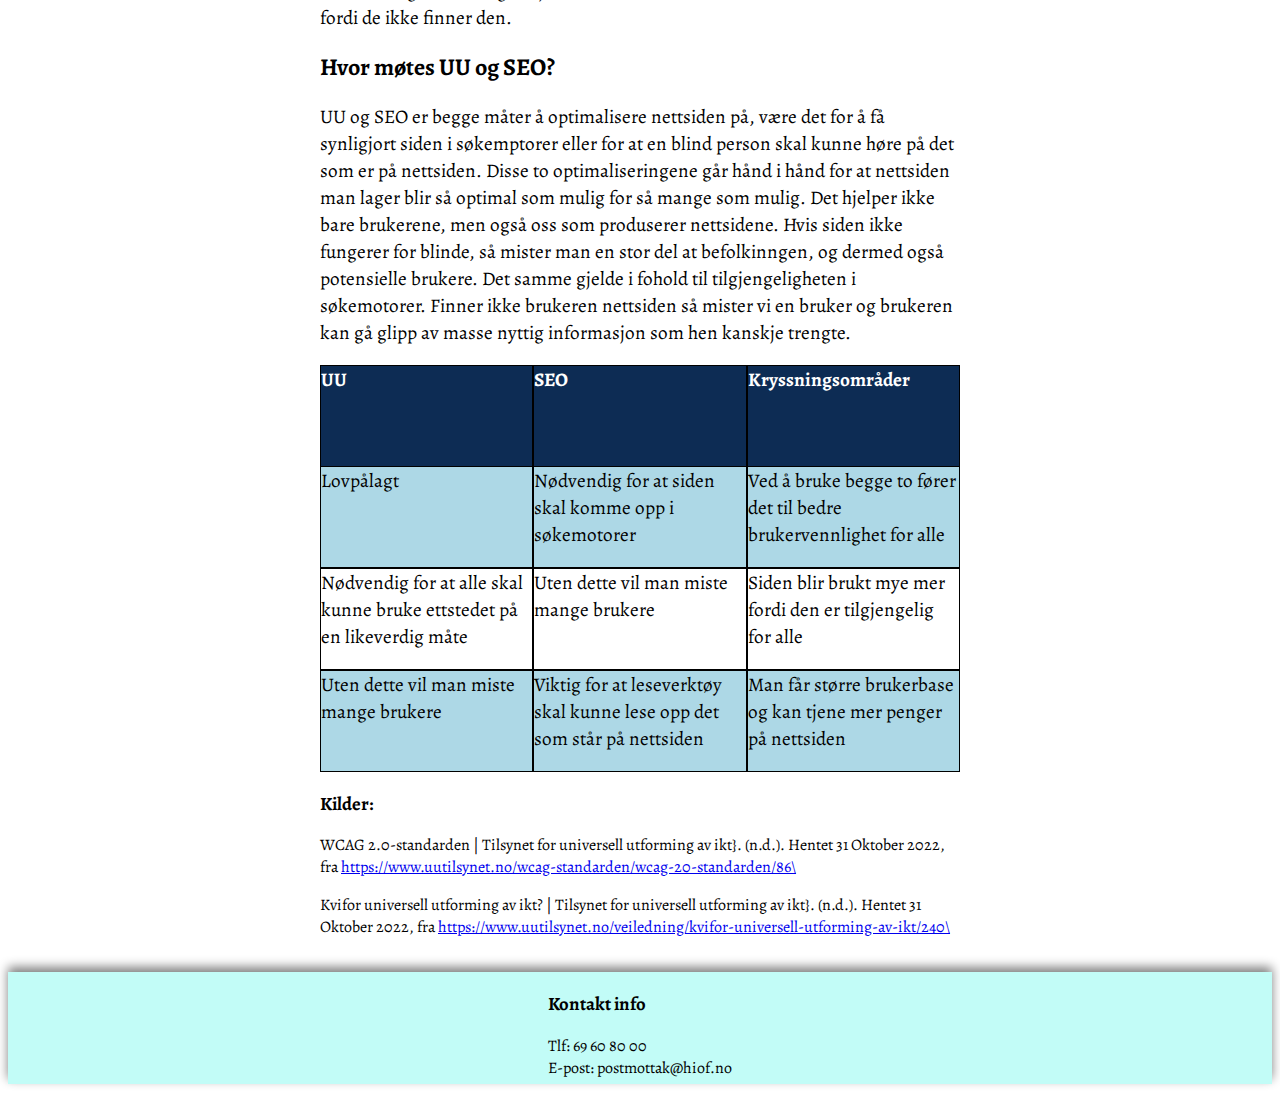
<file: uu_vs_seo.html>
<!DOCTYPE html>
<html lang="nb">
    <head>
        <meta charset="UTF-8">
        <meta name="viewport" content="width=device-width, initial-scale=1">
        <meta name="description" content="UU vs. SEO, Universell utforming og søkemotoroptimalisering">
        <link href="fontawesome/css/fontawesome.css" rel="stylesheet">
        <link href="fontawesome/css/brands.css" rel="stylesheet">
        <link rel="stylesheet" type="text/css" href="fontawesome/css/solid.css">    
        <link rel="preconnect" href="https://fonts.googleapis.com">
        <link rel="preconnect" href="https://fonts.gstatic.com" crossorigin>
        <link href="https://fonts.googleapis.com/css2?family=Dancing+Script&display=swap" rel="stylesheet">
        <link rel="preconnect" href="https://fonts.googleapis.com">
        <link rel="preconnect" href="https://fonts.gstatic.com" crossorigin>
        <link href="https://fonts.googleapis.com/css2?family=Alegreya&display=swap" rel="stylesheet">
        <link rel="stylesheet" type="text/css" href="https://necolas.github.io/normalize.css/8.0.1/normalize.css">
        <link rel="stylesheet" type="text/css" href="style.css">
        <link rel="stylesheet" type="text/css" href="innholdssider.css">
        <title>UU vs SEO</title>
    </head>
    <body>
        <div id="grid_container">
            <header>
                <h1 class="logo"><a href="index.html" class="logo_farge nostyle_link">Logo</a></h1>
                <nav>
                    <ul id="main-menu">
                        <li class="lys_farge knapp"><a href="index.html"  class="logo_farge nostyle_link">Hjem</a></li>
                        <li class="lys_farge knapp"><a href="uu_vs_seo.html"  class="logo_farge nostyle_link">UU vs SEO</a></li>
                        <li class="lys_farge knapp"><a href="cms.html"  class="logo_farge nostyle_link">CMS</a></li>
                        <li class="lys_farge knapp"><a href="analyse.html"  class="logo_farge nostyle_link">Analyse</a></li>
                        <li class="lys_farge knapp"><a href="kontakt_oss.html"  class="logo_farge nostyle_link">Kontakt Oss</a></li>
                    </ul>
                    <ul class="desktop-meny">
                        <li class="lys_farge knapp"><a href="index.html"  class="logo_farge nostyle_link">Hjem</a></li>
                        <li class="lys_farge knapp"><a href="uu_vs_seo.html"  class="logo_farge nostyle_link">UU vs SEO</a></li>
                        <li class="lys_farge knapp"><a href="cms.html"  class="logo_farge nostyle_link">CMS</a></li>
                        <li class="lys_farge knapp"><a href="analyse.html"  class="logo_farge nostyle_link">Analyse</a></li>
                        <li class="lys_farge knapp"><a href="kontakt_oss.html"  class="logo_farge nostyle_link">Kontakt Oss</a></li>
                    </ul>
                    <a href="#main-menu" id="ham-icon" class="logo_farge" onclick="hamMenu()"><i class="fa-solid fa-bars"></i></a>
                </nav>
            </header>

            <main>
                <h1>UU vs SEO</h1>
                <p class="texti">Universell utforming og søkemotoroptimalisering er to begreper som ofte går hånd i hånd. Men ha betyr egentlig disse to begrepene, og hva er forskjellene mellom de? I denne artikkelen tar jeg for med universell utforming og søkemotoroptimalisering hver for seg og snakker om hva de to begrepene betyr. Etter at jeg har snakket om hva de to begrepene betyr ser jeg på hvor disse to begrepene krysser og hvor de kanskje ikke gjør det.</p>
                <img src="bildebank/daniel-ali-ju1yFZkrxVg-unsplash.jpg" alt="Bilde av vegg med skilt der det står: Accessible entry">
                <h2>Universell Utforming (UU)</h2>
                <p class="texti">Universell utforming er et begrep som brukes om det å streve etter å gjøre ting tilgjengelig for alle individer i verden på samme eller liknende måte. Det er for eksempel ikke alle som klarer å gå i trapper, og da er det behov for at man setter inn alternative måter å komme seg frem på, slik som en heis eller en rampe. Universell utforming på nettsider ble lovpålagt for alle nye nettstedet fra 2014, og for allerede eksisterende nettsteder innen 1. januar 2021. Dette vil da tilsi at alle nye nettsider og gamle nettsider som eksisterer i Norge i dag skal opplylle kravene om universell utforming. Kravet til alle nye nettsider som blir laget etter 2014 er at de må oppfylle 35 av 61 suksesskriterium i standarden Retningslinjer for tilgjengelig webinnhold (WCAG 2.0).</p>
                <p class="texti">Universell utforming er nødvendig for at alle i samfunnet skal ha mulighet til å delta på lik linje, uavhengig av alder, funksjonsevne og utdanningsnivå. Dette er viktig for en nettside fordi man selvfølgelig vil at så mange som mulig bruker den, og hvis man ikke har utformat den slik at alle har mulighet til å bruke den, så stenger man ute en stor del av befolkningen som kunne vært potensielle brukere.</p>
                <h2>Søkemotoroptimalisering (SEO)</h2>
                <p class="texti">Søkemotofoptimalisering eller SEO for kort, er en metode for å gjøre nettisden vi lager attraktiv for søkemotorer slik som Google og Bing. For at nettsiden vår skal bli brukt er det utrolig viktig at den får en god plass på søkelisten når brukerne søker på noe relatert til siden. Hvis nettsiden havner på side nummer 2 på google er det veldig liten til ingen sjanse for at den kommer til å bli brukt av brukere fordi de ikke finner den.</p>
                <h2>Hvor møtes UU og SEO?</h2>
                <p class="texti">UU og SEO er begge måter å optimalisere nettsiden på, være det for å få synligjort siden i søkemptorer eller for at en blind person skal kunne høre på det som er på nettsiden. Disse to optimaliseringene går hånd i hånd for at nettsiden man lager blir så optimal som mulig for så mange som mulig. Det hjelper ikke bare brukerene, men også oss som produserer nettsidene. Hvis siden ikke fungerer for blinde, så mister man en stor del at befolkinngen, og dermed også potensielle brukere. Det samme gjelde i fohold til tilgjengeligheten i søkemotorer. Finner ikke brukeren nettsiden så mister vi en bruker og brukeren kan gå glipp av masse nyttig informasjon som hen kanskje trengte.</p>
                <section id="tabell">
                    <div class="kol en">
                        <p class="øverst førstek">UU</p>
                        <p class="rado">Lovpålagt</p>
                        <p>Nødvendig for at alle skal kunne bruke ettstedet på en likeverdig måte</p>
                        <p class="rado">Uten dette vil man miste mange brukere</p>
                    </div>
                    <div class="kol to">
                        <p class="øverst andrek">SEO</p>
                        <p class="rado">Nødvendig for at siden skal komme opp i søkemotorer</p>
                        <p>Uten dette vil man miste mange brukere</p>
                        <p class="rado">Viktig for at leseverktøy skal kunne lese opp det som står på nettsiden</p>
                    </div>
                    <div class="kol tre">
                        <p class="øverst tredjek">Kryssningsområder</p>
                        <p class="rado">Ved å bruke begge to fører det til bedre brukervennlighet for alle</p>
                        <p>Siden blir brukt mye mer fordi den er tilgjengelig for alle</p>
                        <p class="rado">Man får større brukerbase og kan tjene mer penger på nettsiden</p>
                    </div>
                </section>
                <h3>Kilder:</h3>
                    <p>WCAG 2.0-standarden | Tilsynet for universell utforming av ikt}. (n.d.). Hentet 31 Oktober 2022, fra <a href="https://www.uutilsynet.no/wcag-standarden/wcag-20-standarden/86\">https://www.uutilsynet.no/wcag-standarden/wcag-20-standarden/86\</a> </p>
                    <p>Kvifor universell utforming av ikt? | Tilsynet for universell utforming av ikt}. (n.d.). Hentet 31 Oktober 2022, fra <a href="https://www.uutilsynet.no/veiledning/kvifor-universell-utforming-av-ikt/240\">https://www.uutilsynet.no/veiledning/kvifor-universell-utforming-av-ikt/240\</a> </p>
            </main>
            <footer class="lys_farge">
                <div>
                    <h3>Kontakt info</h3>
                    <p>Tlf: 69 60 80 00<br>
                    E-post: postmottak@hiof.no</p>
                </div>
            </footer>
        </div>
        <script src="ham.js"></script>
    </body>
</html>
</file>
<file: style.css>
body{
    font-family: 'Alegreya', serif;
    height: 100vh;
}

.logo_farge {
    color: #0D2C54;
}

.nostyle_link {
    text-decoration: none;
}

.lys_farge{
    background-color: #C2FCF7;
}

#grid_container{
    display: grid;
    grid-template-areas:    'header'
                            'main'
                            'footer';
    height: 100%;
}

.logo{
    font-size: 5em;
    font-family: 'Dancing Script', cursive;
    font-weight: normal;
    margin: 30px;
}

header{
    grid-area: header;
    display: flex;
    justify-content: space-between;
    width: 100%;
    max-height: 152px;
    background-image: url('./bildebank/header.jpg');
    background-repeat: no-repeat;
    background-color: #2E86AB;
    background-size: cover;
    background-position: center;
    box-shadow: 0 5px 5px grey;
}

#main-menu {
    display: none;
    position: absolute;
    top: 0;
    left: 20%;
    background-color: #C2FCF7;
    width: 100%;
    height: 100%;
    padding-top: 10vh;
}

.desktop-meny{
    display: none;
}

header ul {
    list-style: none;
    margin: 0;
}

header nav ul li{
    justify-content: space-between;
    padding: 0.5rem;
    margin-bottom: 10px;
}

#ham-icon {
    position: absolute;
    top: 40px;
    right: 30px;
    font-size: 2em;
}

.knapp{
    border-radius: 34.4px;

}

.knapp a {
    font-size: 1.5em;
}

li.knapp:hover{
    background-color: #FE621D;
}

main{
    grid-area: main;
    height: 100%;
    padding: 2vh 2vw;
}

main > img{
    margin: 0 auto;
}

main > h1{
    font-family: 'Dancing Script', cursive;
}

button{
    border: none;
    text-decoration: none;
}

.artikkel-boks{
    width: 100%;
    display: flex;
    flex-wrap: wrap;
    gap: 15px;
    justify-content: space-between;
}

.artikkel-boks > article{
    display: inline-block;
}

.artikkel-boks > article > p {
    width: 0;
    min-width: 100%;
}

.artikkel-bilde{
    width: 250px;
}

/*Koden under til ".kart" og ".kart iframe" er hentet fra: 5 Ways to Add Responsive Google Maps to Your Website}. (2020, mai 14). https://blog.duda.co/responsive-google-maps-for-your-websited39ea45b\*/
.kart{
    overflow:hidden;
    padding-bottom: 40%;
    position:relative;
    height: 0;
}

.kart iframe{
    left:0;
    top:0;
    height: 100%;
    width: 100%;
    position:absolute;
}

.føretter{
    width: auto;
}

footer{
    grid-area: footer;
    display: flex;
    max-height: 112px;
    flex-direction: column;
    flex-wrap: wrap;
    box-shadow: 0 -5px 10px grey;
}

footer div{
    margin: 0 auto;
}

@media only screen and (min-width: 761px){
    header nav{
        display: flex;
        align-items: center;
        justify-content: space-between;
        padding: 1rem;
    }

    header nav ul li{
        display: inline-block;
    }

    #main-menu, #ham-icon{
        display: none;
    }

    .desktop-meny{
        display: block;
    }

    .intro{
        width: 66%;
    }

    .artikkel-bilde{
        width: 300px;
    }

    main{
        padding: 2vh 15vw;
    }
}
</file>
<file: innholdssider.css>
main{
    max-width: 640px;
    margin-right: auto;
    margin-left: auto;
}

.øverst{
    background-color: #0D2C54;
    color: white;
}

.texti{
    font-size: 1.2rem;
}

#cmsbilde{
    max-width: 100%;
    height: auto;
    display: block;
    margin-left: auto;
    margin-right: auto;
}

#tabel2{
    display: grid;
    grid-template-columns: 15% 1fr 1fr 1fr;
}

#tabel2 > div > p:first-child{
    font-weight: bold;
}

#tabel2 > div > p{
    margin: 0;
    font-size: 1.2rem;
    border-top: 1px solid black;
    border-right: 1px solid black;
    border-left: 1px solid black;
    height: 180px;
}

#tabel2 > div > p:nth-last-child(-n+4){
    border-bottom: 1px solid black;
}

#tabell{
    display: grid;
    grid-template-columns: 1fr 1fr 1fr;
}

#tabell > div > p:first-child{
    font-weight: bold;
}

#tabell > div > p{
    margin: 0;
    font-size: 1.2rem;
    border-top: 1px solid black;
    border-right: 1px solid black;
    border-left: 1px solid black;
    height: 100px;
}

#tabell > div > p:nth-last-child(-n+3){
    border-bottom: 1px solid black;
}

.rado{
    background-color: lightblue;
    color: black;
}

@media only screen and (max-width: 677px){
    #tabell, #tabel2{
    grid-template-areas: "kol1"
                         "kol2"
                         "kol3"
                         "kol4";
    grid-template-columns: 1fr;
    }

    .kol {
       display: flex;
       flex-direction: column;
       flex-grow: 1;
       width: 100%;
    }

    .en{
        grid-area: "kol1";
    }

    .to{
        grid-area: "kol2";
    }

    .tre{
        grid-area: "kol3";
    }

    .fire{
        grid-area: "kol4";
    }

}
</file>
<file: fontawesome/css/brands.css>
/*!
 * Font Awesome Free 6.2.0 by @fontawesome - https://fontawesome.com
 * License - https://fontawesome.com/license/free (Icons: CC BY 4.0, Fonts: SIL OFL 1.1, Code: MIT License)
 * Copyright 2022 Fonticons, Inc.
 */
:root, :host {
  --fa-style-family-brands: 'Font Awesome 6 Brands';
  --fa-font-brands: normal 400 1em/1 'Font Awesome 6 Brands'; }

@font-face {
  font-family: 'Font Awesome 6 Brands';
  font-style: normal;
  font-weight: 400;
  font-display: block;
  src: url("../webfonts/fa-brands-400.woff2") format("woff2"), url("../webfonts/fa-brands-400.ttf") format("truetype"); }

.fab,
.fa-brands {
  font-weight: 400; }

.fa-monero:before {
  content: "\f3d0"; }

.fa-hooli:before {
  content: "\f427"; }

.fa-yelp:before {
  content: "\f1e9"; }

.fa-cc-visa:before {
  content: "\f1f0"; }

.fa-lastfm:before {
  content: "\f202"; }

.fa-shopware:before {
  content: "\f5b5"; }

.fa-creative-commons-nc:before {
  content: "\f4e8"; }

.fa-aws:before {
  content: "\f375"; }

.fa-redhat:before {
  content: "\f7bc"; }

.fa-yoast:before {
  content: "\f2b1"; }

.fa-cloudflare:before {
  content: "\e07d"; }

.fa-ups:before {
  content: "\f7e0"; }

.fa-wpexplorer:before {
  content: "\f2de"; }

.fa-dyalog:before {
  content: "\f399"; }

.fa-bity:before {
  content: "\f37a"; }

.fa-stackpath:before {
  content: "\f842"; }

.fa-buysellads:before {
  content: "\f20d"; }

.fa-first-order:before {
  content: "\f2b0"; }

.fa-modx:before {
  content: "\f285"; }

.fa-guilded:before {
  content: "\e07e"; }

.fa-vnv:before {
  content: "\f40b"; }

.fa-square-js:before {
  content: "\f3b9"; }

.fa-js-square:before {
  content: "\f3b9"; }

.fa-microsoft:before {
  content: "\f3ca"; }

.fa-qq:before {
  content: "\f1d6"; }

.fa-orcid:before {
  content: "\f8d2"; }

.fa-java:before {
  content: "\f4e4"; }

.fa-invision:before {
  content: "\f7b0"; }

.fa-creative-commons-pd-alt:before {
  content: "\f4ed"; }

.fa-centercode:before {
  content: "\f380"; }

.fa-glide-g:before {
  content: "\f2a6"; }

.fa-drupal:before {
  content: "\f1a9"; }

.fa-hire-a-helper:before {
  content: "\f3b0"; }

.fa-creative-commons-by:before {
  content: "\f4e7"; }

.fa-unity:before {
  content: "\e049"; }

.fa-whmcs:before {
  content: "\f40d"; }

.fa-rocketchat:before {
  content: "\f3e8"; }

.fa-vk:before {
  content: "\f189"; }

.fa-untappd:before {
  content: "\f405"; }

.fa-mailchimp:before {
  content: "\f59e"; }

.fa-css3-alt:before {
  content: "\f38b"; }

.fa-square-reddit:before {
  content: "\f1a2"; }

.fa-reddit-square:before {
  content: "\f1a2"; }

.fa-vimeo-v:before {
  content: "\f27d"; }

.fa-contao:before {
  content: "\f26d"; }

.fa-square-font-awesome:before {
  content: "\e5ad"; }

.fa-deskpro:before {
  content: "\f38f"; }

.fa-sistrix:before {
  content: "\f3ee"; }

.fa-square-instagram:before {
  content: "\e055"; }

.fa-instagram-square:before {
  content: "\e055"; }

.fa-battle-net:before {
  content: "\f835"; }

.fa-the-red-yeti:before {
  content: "\f69d"; }

.fa-square-hacker-news:before {
  content: "\f3af"; }

.fa-hacker-news-square:before {
  content: "\f3af"; }

.fa-edge:before {
  content: "\f282"; }

.fa-napster:before {
  content: "\f3d2"; }

.fa-square-snapchat:before {
  content: "\f2ad"; }

.fa-snapchat-square:before {
  content: "\f2ad"; }

.fa-google-plus-g:before {
  content: "\f0d5"; }

.fa-artstation:before {
  content: "\f77a"; }

.fa-markdown:before {
  content: "\f60f"; }

.fa-sourcetree:before {
  content: "\f7d3"; }

.fa-google-plus:before {
  content: "\f2b3"; }

.fa-diaspora:before {
  content: "\f791"; }

.fa-foursquare:before {
  content: "\f180"; }

.fa-stack-overflow:before {
  content: "\f16c"; }

.fa-github-alt:before {
  content: "\f113"; }

.fa-phoenix-squadron:before {
  content: "\f511"; }

.fa-pagelines:before {
  content: "\f18c"; }

.fa-algolia:before {
  content: "\f36c"; }

.fa-red-river:before {
  content: "\f3e3"; }

.fa-creative-commons-sa:before {
  content: "\f4ef"; }

.fa-safari:before {
  content: "\f267"; }

.fa-google:before {
  content: "\f1a0"; }

.fa-square-font-awesome-stroke:before {
  content: "\f35c"; }

.fa-font-awesome-alt:before {
  content: "\f35c"; }

.fa-atlassian:before {
  content: "\f77b"; }

.fa-linkedin-in:before {
  content: "\f0e1"; }

.fa-digital-ocean:before {
  content: "\f391"; }

.fa-nimblr:before {
  content: "\f5a8"; }

.fa-chromecast:before {
  content: "\f838"; }

.fa-evernote:before {
  content: "\f839"; }

.fa-hacker-news:before {
  content: "\f1d4"; }

.fa-creative-commons-sampling:before {
  content: "\f4f0"; }

.fa-adversal:before {
  content: "\f36a"; }

.fa-creative-commons:before {
  content: "\f25e"; }

.fa-watchman-monitoring:before {
  content: "\e087"; }

.fa-fonticons:before {
  content: "\f280"; }

.fa-weixin:before {
  content: "\f1d7"; }

.fa-shirtsinbulk:before {
  content: "\f214"; }

.fa-codepen:before {
  content: "\f1cb"; }

.fa-git-alt:before {
  content: "\f841"; }

.fa-lyft:before {
  content: "\f3c3"; }

.fa-rev:before {
  content: "\f5b2"; }

.fa-windows:before {
  content: "\f17a"; }

.fa-wizards-of-the-coast:before {
  content: "\f730"; }

.fa-square-viadeo:before {
  content: "\f2aa"; }

.fa-viadeo-square:before {
  content: "\f2aa"; }

.fa-meetup:before {
  content: "\f2e0"; }

.fa-centos:before {
  content: "\f789"; }

.fa-adn:before {
  content: "\f170"; }

.fa-cloudsmith:before {
  content: "\f384"; }

.fa-pied-piper-alt:before {
  content: "\f1a8"; }

.fa-square-dribbble:before {
  content: "\f397"; }

.fa-dribbble-square:before {
  content: "\f397"; }

.fa-codiepie:before {
  content: "\f284"; }

.fa-node:before {
  content: "\f419"; }

.fa-mix:before {
  content: "\f3cb"; }

.fa-steam:before {
  content: "\f1b6"; }

.fa-cc-apple-pay:before {
  content: "\f416"; }

.fa-scribd:before {
  content: "\f28a"; }

.fa-openid:before {
  content: "\f19b"; }

.fa-instalod:before {
  content: "\e081"; }

.fa-expeditedssl:before {
  content: "\f23e"; }

.fa-sellcast:before {
  content: "\f2da"; }

.fa-square-twitter:before {
  content: "\f081"; }

.fa-twitter-square:before {
  content: "\f081"; }

.fa-r-project:before {
  content: "\f4f7"; }

.fa-delicious:before {
  content: "\f1a5"; }

.fa-freebsd:before {
  content: "\f3a4"; }

.fa-vuejs:before {
  content: "\f41f"; }

.fa-accusoft:before {
  content: "\f369"; }

.fa-ioxhost:before {
  content: "\f208"; }

.fa-fonticons-fi:before {
  content: "\f3a2"; }

.fa-app-store:before {
  content: "\f36f"; }

.fa-cc-mastercard:before {
  content: "\f1f1"; }

.fa-itunes-note:before {
  content: "\f3b5"; }

.fa-golang:before {
  content: "\e40f"; }

.fa-kickstarter:before {
  content: "\f3bb"; }

.fa-grav:before {
  content: "\f2d6"; }

.fa-weibo:before {
  content: "\f18a"; }

.fa-uncharted:before {
  content: "\e084"; }

.fa-firstdraft:before {
  content: "\f3a1"; }

.fa-square-youtube:before {
  content: "\f431"; }

.fa-youtube-square:before {
  content: "\f431"; }

.fa-wikipedia-w:before {
  content: "\f266"; }

.fa-wpressr:before {
  content: "\f3e4"; }

.fa-rendact:before {
  content: "\f3e4"; }

.fa-angellist:before {
  content: "\f209"; }

.fa-galactic-republic:before {
  content: "\f50c"; }

.fa-nfc-directional:before {
  content: "\e530"; }

.fa-skype:before {
  content: "\f17e"; }

.fa-joget:before {
  content: "\f3b7"; }

.fa-fedora:before {
  content: "\f798"; }

.fa-stripe-s:before {
  content: "\f42a"; }

.fa-meta:before {
  content: "\e49b"; }

.fa-laravel:before {
  content: "\f3bd"; }

.fa-hotjar:before {
  content: "\f3b1"; }

.fa-bluetooth-b:before {
  content: "\f294"; }

.fa-sticker-mule:before {
  content: "\f3f7"; }

.fa-creative-commons-zero:before {
  content: "\f4f3"; }

.fa-hips:before {
  content: "\f452"; }

.fa-behance:before {
  content: "\f1b4"; }

.fa-reddit:before {
  content: "\f1a1"; }

.fa-discord:before {
  content: "\f392"; }

.fa-chrome:before {
  content: "\f268"; }

.fa-app-store-ios:before {
  content: "\f370"; }

.fa-cc-discover:before {
  content: "\f1f2"; }

.fa-wpbeginner:before {
  content: "\f297"; }

.fa-confluence:before {
  content: "\f78d"; }

.fa-mdb:before {
  content: "\f8ca"; }

.fa-dochub:before {
  content: "\f394"; }

.fa-accessible-icon:before {
  content: "\f368"; }

.fa-ebay:before {
  content: "\f4f4"; }

.fa-amazon:before {
  content: "\f270"; }

.fa-unsplash:before {
  content: "\e07c"; }

.fa-yarn:before {
  content: "\f7e3"; }

.fa-square-steam:before {
  content: "\f1b7"; }

.fa-steam-square:before {
  content: "\f1b7"; }

.fa-500px:before {
  content: "\f26e"; }

.fa-square-vimeo:before {
  content: "\f194"; }

.fa-vimeo-square:before {
  content: "\f194"; }

.fa-asymmetrik:before {
  content: "\f372"; }

.fa-font-awesome:before {
  content: "\f2b4"; }

.fa-font-awesome-flag:before {
  content: "\f2b4"; }

.fa-font-awesome-logo-full:before {
  content: "\f2b4"; }

.fa-gratipay:before {
  content: "\f184"; }

.fa-apple:before {
  content: "\f179"; }

.fa-hive:before {
  content: "\e07f"; }

.fa-gitkraken:before {
  content: "\f3a6"; }

.fa-keybase:before {
  content: "\f4f5"; }

.fa-apple-pay:before {
  content: "\f415"; }

.fa-padlet:before {
  content: "\e4a0"; }

.fa-amazon-pay:before {
  content: "\f42c"; }

.fa-square-github:before {
  content: "\f092"; }

.fa-github-square:before {
  content: "\f092"; }

.fa-stumbleupon:before {
  content: "\f1a4"; }

.fa-fedex:before {
  content: "\f797"; }

.fa-phoenix-framework:before {
  content: "\f3dc"; }

.fa-shopify:before {
  content: "\e057"; }

.fa-neos:before {
  content: "\f612"; }

.fa-hackerrank:before {
  content: "\f5f7"; }

.fa-researchgate:before {
  content: "\f4f8"; }

.fa-swift:before {
  content: "\f8e1"; }

.fa-angular:before {
  content: "\f420"; }

.fa-speakap:before {
  content: "\f3f3"; }

.fa-angrycreative:before {
  content: "\f36e"; }

.fa-y-combinator:before {
  content: "\f23b"; }

.fa-empire:before {
  content: "\f1d1"; }

.fa-envira:before {
  content: "\f299"; }

.fa-square-gitlab:before {
  content: "\e5ae"; }

.fa-gitlab-square:before {
  content: "\e5ae"; }

.fa-studiovinari:before {
  content: "\f3f8"; }

.fa-pied-piper:before {
  content: "\f2ae"; }

.fa-wordpress:before {
  content: "\f19a"; }

.fa-product-hunt:before {
  content: "\f288"; }

.fa-firefox:before {
  content: "\f269"; }

.fa-linode:before {
  content: "\f2b8"; }

.fa-goodreads:before {
  content: "\f3a8"; }

.fa-square-odnoklassniki:before {
  content: "\f264"; }

.fa-odnoklassniki-square:before {
  content: "\f264"; }

.fa-jsfiddle:before {
  content: "\f1cc"; }

.fa-sith:before {
  content: "\f512"; }

.fa-themeisle:before {
  content: "\f2b2"; }

.fa-page4:before {
  content: "\f3d7"; }

.fa-hashnode:before {
  content: "\e499"; }

.fa-react:before {
  content: "\f41b"; }

.fa-cc-paypal:before {
  content: "\f1f4"; }

.fa-squarespace:before {
  content: "\f5be"; }

.fa-cc-stripe:before {
  content: "\f1f5"; }

.fa-creative-commons-share:before {
  content: "\f4f2"; }

.fa-bitcoin:before {
  content: "\f379"; }

.fa-keycdn:before {
  content: "\f3ba"; }

.fa-opera:before {
  content: "\f26a"; }

.fa-itch-io:before {
  content: "\f83a"; }

.fa-umbraco:before {
  content: "\f8e8"; }

.fa-galactic-senate:before {
  content: "\f50d"; }

.fa-ubuntu:before {
  content: "\f7df"; }

.fa-draft2digital:before {
  content: "\f396"; }

.fa-stripe:before {
  content: "\f429"; }

.fa-houzz:before {
  content: "\f27c"; }

.fa-gg:before {
  content: "\f260"; }

.fa-dhl:before {
  content: "\f790"; }

.fa-square-pinterest:before {
  content: "\f0d3"; }

.fa-pinterest-square:before {
  content: "\f0d3"; }

.fa-xing:before {
  content: "\f168"; }

.fa-blackberry:before {
  content: "\f37b"; }

.fa-creative-commons-pd:before {
  content: "\f4ec"; }

.fa-playstation:before {
  content: "\f3df"; }

.fa-quinscape:before {
  content: "\f459"; }

.fa-less:before {
  content: "\f41d"; }

.fa-blogger-b:before {
  content: "\f37d"; }

.fa-opencart:before {
  content: "\f23d"; }

.fa-vine:before {
  content: "\f1ca"; }

.fa-paypal:before {
  content: "\f1ed"; }

.fa-gitlab:before {
  content: "\f296"; }

.fa-typo3:before {
  content: "\f42b"; }

.fa-reddit-alien:before {
  content: "\f281"; }

.fa-yahoo:before {
  content: "\f19e"; }

.fa-dailymotion:before {
  content: "\e052"; }

.fa-affiliatetheme:before {
  content: "\f36b"; }

.fa-pied-piper-pp:before {
  content: "\f1a7"; }

.fa-bootstrap:before {
  content: "\f836"; }

.fa-odnoklassniki:before {
  content: "\f263"; }

.fa-nfc-symbol:before {
  content: "\e531"; }

.fa-ethereum:before {
  content: "\f42e"; }

.fa-speaker-deck:before {
  content: "\f83c"; }

.fa-creative-commons-nc-eu:before {
  content: "\f4e9"; }

.fa-patreon:before {
  content: "\f3d9"; }

.fa-avianex:before {
  content: "\f374"; }

.fa-ello:before {
  content: "\f5f1"; }

.fa-gofore:before {
  content: "\f3a7"; }

.fa-bimobject:before {
  content: "\f378"; }

.fa-facebook-f:before {
  content: "\f39e"; }

.fa-square-google-plus:before {
  content: "\f0d4"; }

.fa-google-plus-square:before {
  content: "\f0d4"; }

.fa-mandalorian:before {
  content: "\f50f"; }

.fa-first-order-alt:before {
  content: "\f50a"; }

.fa-osi:before {
  content: "\f41a"; }

.fa-google-wallet:before {
  content: "\f1ee"; }

.fa-d-and-d-beyond:before {
  content: "\f6ca"; }

.fa-periscope:before {
  content: "\f3da"; }

.fa-fulcrum:before {
  content: "\f50b"; }

.fa-cloudscale:before {
  content: "\f383"; }

.fa-forumbee:before {
  content: "\f211"; }

.fa-mizuni:before {
  content: "\f3cc"; }

.fa-schlix:before {
  content: "\f3ea"; }

.fa-square-xing:before {
  content: "\f169"; }

.fa-xing-square:before {
  content: "\f169"; }

.fa-bandcamp:before {
  content: "\f2d5"; }

.fa-wpforms:before {
  content: "\f298"; }

.fa-cloudversify:before {
  content: "\f385"; }

.fa-usps:before {
  content: "\f7e1"; }

.fa-megaport:before {
  content: "\f5a3"; }

.fa-magento:before {
  content: "\f3c4"; }

.fa-spotify:before {
  content: "\f1bc"; }

.fa-optin-monster:before {
  content: "\f23c"; }

.fa-fly:before {
  content: "\f417"; }

.fa-aviato:before {
  content: "\f421"; }

.fa-itunes:before {
  content: "\f3b4"; }

.fa-cuttlefish:before {
  content: "\f38c"; }

.fa-blogger:before {
  content: "\f37c"; }

.fa-flickr:before {
  content: "\f16e"; }

.fa-viber:before {
  content: "\f409"; }

.fa-soundcloud:before {
  content: "\f1be"; }

.fa-digg:before {
  content: "\f1a6"; }

.fa-tencent-weibo:before {
  content: "\f1d5"; }

.fa-symfony:before {
  content: "\f83d"; }

.fa-maxcdn:before {
  content: "\f136"; }

.fa-etsy:before {
  content: "\f2d7"; }

.fa-facebook-messenger:before {
  content: "\f39f"; }

.fa-audible:before {
  content: "\f373"; }

.fa-think-peaks:before {
  content: "\f731"; }

.fa-bilibili:before {
  content: "\e3d9"; }

.fa-erlang:before {
  content: "\f39d"; }

.fa-cotton-bureau:before {
  content: "\f89e"; }

.fa-dashcube:before {
  content: "\f210"; }

.fa-42-group:before {
  content: "\e080"; }

.fa-innosoft:before {
  content: "\e080"; }

.fa-stack-exchange:before {
  content: "\f18d"; }

.fa-elementor:before {
  content: "\f430"; }

.fa-square-pied-piper:before {
  content: "\e01e"; }

.fa-pied-piper-square:before {
  content: "\e01e"; }

.fa-creative-commons-nd:before {
  content: "\f4eb"; }

.fa-palfed:before {
  content: "\f3d8"; }

.fa-superpowers:before {
  content: "\f2dd"; }

.fa-resolving:before {
  content: "\f3e7"; }

.fa-xbox:before {
  content: "\f412"; }

.fa-searchengin:before {
  content: "\f3eb"; }

.fa-tiktok:before {
  content: "\e07b"; }

.fa-square-facebook:before {
  content: "\f082"; }

.fa-facebook-square:before {
  content: "\f082"; }

.fa-renren:before {
  content: "\f18b"; }

.fa-linux:before {
  content: "\f17c"; }

.fa-glide:before {
  content: "\f2a5"; }

.fa-linkedin:before {
  content: "\f08c"; }

.fa-hubspot:before {
  content: "\f3b2"; }

.fa-deploydog:before {
  content: "\f38e"; }

.fa-twitch:before {
  content: "\f1e8"; }

.fa-ravelry:before {
  content: "\f2d9"; }

.fa-mixer:before {
  content: "\e056"; }

.fa-square-lastfm:before {
  content: "\f203"; }

.fa-lastfm-square:before {
  content: "\f203"; }

.fa-vimeo:before {
  content: "\f40a"; }

.fa-mendeley:before {
  content: "\f7b3"; }

.fa-uniregistry:before {
  content: "\f404"; }

.fa-figma:before {
  content: "\f799"; }

.fa-creative-commons-remix:before {
  content: "\f4ee"; }

.fa-cc-amazon-pay:before {
  content: "\f42d"; }

.fa-dropbox:before {
  content: "\f16b"; }

.fa-instagram:before {
  content: "\f16d"; }

.fa-cmplid:before {
  content: "\e360"; }

.fa-facebook:before {
  content: "\f09a"; }

.fa-gripfire:before {
  content: "\f3ac"; }

.fa-jedi-order:before {
  content: "\f50e"; }

.fa-uikit:before {
  content: "\f403"; }

.fa-fort-awesome-alt:before {
  content: "\f3a3"; }

.fa-phabricator:before {
  content: "\f3db"; }

.fa-ussunnah:before {
  content: "\f407"; }

.fa-earlybirds:before {
  content: "\f39a"; }

.fa-trade-federation:before {
  content: "\f513"; }

.fa-autoprefixer:before {
  content: "\f41c"; }

.fa-whatsapp:before {
  content: "\f232"; }

.fa-slideshare:before {
  content: "\f1e7"; }

.fa-google-play:before {
  content: "\f3ab"; }

.fa-viadeo:before {
  content: "\f2a9"; }

.fa-line:before {
  content: "\f3c0"; }

.fa-google-drive:before {
  content: "\f3aa"; }

.fa-servicestack:before {
  content: "\f3ec"; }

.fa-simplybuilt:before {
  content: "\f215"; }

.fa-bitbucket:before {
  content: "\f171"; }

.fa-imdb:before {
  content: "\f2d8"; }

.fa-deezer:before {
  content: "\e077"; }

.fa-raspberry-pi:before {
  content: "\f7bb"; }

.fa-jira:before {
  content: "\f7b1"; }

.fa-docker:before {
  content: "\f395"; }

.fa-screenpal:before {
  content: "\e570"; }

.fa-bluetooth:before {
  content: "\f293"; }

.fa-gitter:before {
  content: "\f426"; }

.fa-d-and-d:before {
  content: "\f38d"; }

.fa-microblog:before {
  content: "\e01a"; }

.fa-cc-diners-club:before {
  content: "\f24c"; }

.fa-gg-circle:before {
  content: "\f261"; }

.fa-pied-piper-hat:before {
  content: "\f4e5"; }

.fa-kickstarter-k:before {
  content: "\f3bc"; }

.fa-yandex:before {
  content: "\f413"; }

.fa-readme:before {
  content: "\f4d5"; }

.fa-html5:before {
  content: "\f13b"; }

.fa-sellsy:before {
  content: "\f213"; }

.fa-sass:before {
  content: "\f41e"; }

.fa-wirsindhandwerk:before {
  content: "\e2d0"; }

.fa-wsh:before {
  content: "\e2d0"; }

.fa-buromobelexperte:before {
  content: "\f37f"; }

.fa-salesforce:before {
  content: "\f83b"; }

.fa-octopus-deploy:before {
  content: "\e082"; }

.fa-medapps:before {
  content: "\f3c6"; }

.fa-ns8:before {
  content: "\f3d5"; }

.fa-pinterest-p:before {
  content: "\f231"; }

.fa-apper:before {
  content: "\f371"; }

.fa-fort-awesome:before {
  content: "\f286"; }

.fa-waze:before {
  content: "\f83f"; }

.fa-cc-jcb:before {
  content: "\f24b"; }

.fa-snapchat:before {
  content: "\f2ab"; }

.fa-snapchat-ghost:before {
  content: "\f2ab"; }

.fa-fantasy-flight-games:before {
  content: "\f6dc"; }

.fa-rust:before {
  content: "\e07a"; }

.fa-wix:before {
  content: "\f5cf"; }

.fa-square-behance:before {
  content: "\f1b5"; }

.fa-behance-square:before {
  content: "\f1b5"; }

.fa-supple:before {
  content: "\f3f9"; }

.fa-rebel:before {
  content: "\f1d0"; }

.fa-css3:before {
  content: "\f13c"; }

.fa-staylinked:before {
  content: "\f3f5"; }

.fa-kaggle:before {
  content: "\f5fa"; }

.fa-space-awesome:before {
  content: "\e5ac"; }

.fa-deviantart:before {
  content: "\f1bd"; }

.fa-cpanel:before {
  content: "\f388"; }

.fa-goodreads-g:before {
  content: "\f3a9"; }

.fa-square-git:before {
  content: "\f1d2"; }

.fa-git-square:before {
  content: "\f1d2"; }

.fa-square-tumblr:before {
  content: "\f174"; }

.fa-tumblr-square:before {
  content: "\f174"; }

.fa-trello:before {
  content: "\f181"; }

.fa-creative-commons-nc-jp:before {
  content: "\f4ea"; }

.fa-get-pocket:before {
  content: "\f265"; }

.fa-perbyte:before {
  content: "\e083"; }

.fa-grunt:before {
  content: "\f3ad"; }

.fa-weebly:before {
  content: "\f5cc"; }

.fa-connectdevelop:before {
  content: "\f20e"; }

.fa-leanpub:before {
  content: "\f212"; }

.fa-black-tie:before {
  content: "\f27e"; }

.fa-themeco:before {
  content: "\f5c6"; }

.fa-python:before {
  content: "\f3e2"; }

.fa-android:before {
  content: "\f17b"; }

.fa-bots:before {
  content: "\e340"; }

.fa-free-code-camp:before {
  content: "\f2c5"; }

.fa-hornbill:before {
  content: "\f592"; }

.fa-js:before {
  content: "\f3b8"; }

.fa-ideal:before {
  content: "\e013"; }

.fa-git:before {
  content: "\f1d3"; }

.fa-dev:before {
  content: "\f6cc"; }

.fa-sketch:before {
  content: "\f7c6"; }

.fa-yandex-international:before {
  content: "\f414"; }

.fa-cc-amex:before {
  content: "\f1f3"; }

.fa-uber:before {
  content: "\f402"; }

.fa-github:before {
  content: "\f09b"; }

.fa-php:before {
  content: "\f457"; }

.fa-alipay:before {
  content: "\f642"; }

.fa-youtube:before {
  content: "\f167"; }

.fa-skyatlas:before {
  content: "\f216"; }

.fa-firefox-browser:before {
  content: "\e007"; }

.fa-replyd:before {
  content: "\f3e6"; }

.fa-suse:before {
  content: "\f7d6"; }

.fa-jenkins:before {
  content: "\f3b6"; }

.fa-twitter:before {
  content: "\f099"; }

.fa-rockrms:before {
  content: "\f3e9"; }

.fa-pinterest:before {
  content: "\f0d2"; }

.fa-buffer:before {
  content: "\f837"; }

.fa-npm:before {
  content: "\f3d4"; }

.fa-yammer:before {
  content: "\f840"; }

.fa-btc:before {
  content: "\f15a"; }

.fa-dribbble:before {
  content: "\f17d"; }

.fa-stumbleupon-circle:before {
  content: "\f1a3"; }

.fa-internet-explorer:before {
  content: "\f26b"; }

.fa-telegram:before {
  content: "\f2c6"; }

.fa-telegram-plane:before {
  content: "\f2c6"; }

.fa-old-republic:before {
  content: "\f510"; }

.fa-square-whatsapp:before {
  content: "\f40c"; }

.fa-whatsapp-square:before {
  content: "\f40c"; }

.fa-node-js:before {
  content: "\f3d3"; }

.fa-edge-legacy:before {
  content: "\e078"; }

.fa-slack:before {
  content: "\f198"; }

.fa-slack-hash:before {
  content: "\f198"; }

.fa-medrt:before {
  content: "\f3c8"; }

.fa-usb:before {
  content: "\f287"; }

.fa-tumblr:before {
  content: "\f173"; }

.fa-vaadin:before {
  content: "\f408"; }

.fa-quora:before {
  content: "\f2c4"; }

.fa-reacteurope:before {
  content: "\f75d"; }

.fa-medium:before {
  content: "\f23a"; }

.fa-medium-m:before {
  content: "\f23a"; }

.fa-amilia:before {
  content: "\f36d"; }

.fa-mixcloud:before {
  content: "\f289"; }

.fa-flipboard:before {
  content: "\f44d"; }

.fa-viacoin:before {
  content: "\f237"; }

.fa-critical-role:before {
  content: "\f6c9"; }

.fa-sitrox:before {
  content: "\e44a"; }

.fa-discourse:before {
  content: "\f393"; }

.fa-joomla:before {
  content: "\f1aa"; }

.fa-mastodon:before {
  content: "\f4f6"; }

.fa-airbnb:before {
  content: "\f834"; }

.fa-wolf-pack-battalion:before {
  content: "\f514"; }

.fa-buy-n-large:before {
  content: "\f8a6"; }

.fa-gulp:before {
  content: "\f3ae"; }

.fa-creative-commons-sampling-plus:before {
  content: "\f4f1"; }

.fa-strava:before {
  content: "\f428"; }

.fa-ember:before {
  content: "\f423"; }

.fa-canadian-maple-leaf:before {
  content: "\f785"; }

.fa-teamspeak:before {
  content: "\f4f9"; }

.fa-pushed:before {
  content: "\f3e1"; }

.fa-wordpress-simple:before {
  content: "\f411"; }

.fa-nutritionix:before {
  content: "\f3d6"; }

.fa-wodu:before {
  content: "\e088"; }

.fa-google-pay:before {
  content: "\e079"; }

.fa-intercom:before {
  content: "\f7af"; }

.fa-zhihu:before {
  content: "\f63f"; }

.fa-korvue:before {
  content: "\f42f"; }

.fa-pix:before {
  content: "\e43a"; }

.fa-steam-symbol:before {
  content: "\f3f6"; }
</file>
<file: fontawesome/css/solid.css>
/*!
 * Font Awesome Free 6.2.0 by @fontawesome - https://fontawesome.com
 * License - https://fontawesome.com/license/free (Icons: CC BY 4.0, Fonts: SIL OFL 1.1, Code: MIT License)
 * Copyright 2022 Fonticons, Inc.
 */
:root, :host {
  --fa-style-family-classic: 'Font Awesome 6 Free';
  --fa-font-solid: normal 900 1em/1 'Font Awesome 6 Free'; }

@font-face {
  font-family: 'Font Awesome 6 Free';
  font-style: normal;
  font-weight: 900;
  font-display: block;
  src: url("../webfonts/fa-solid-900.woff2") format("woff2"), url("../webfonts/fa-solid-900.ttf") format("truetype"); }

.fas,
.fa-solid {
  font-weight: 900; }
</file>
